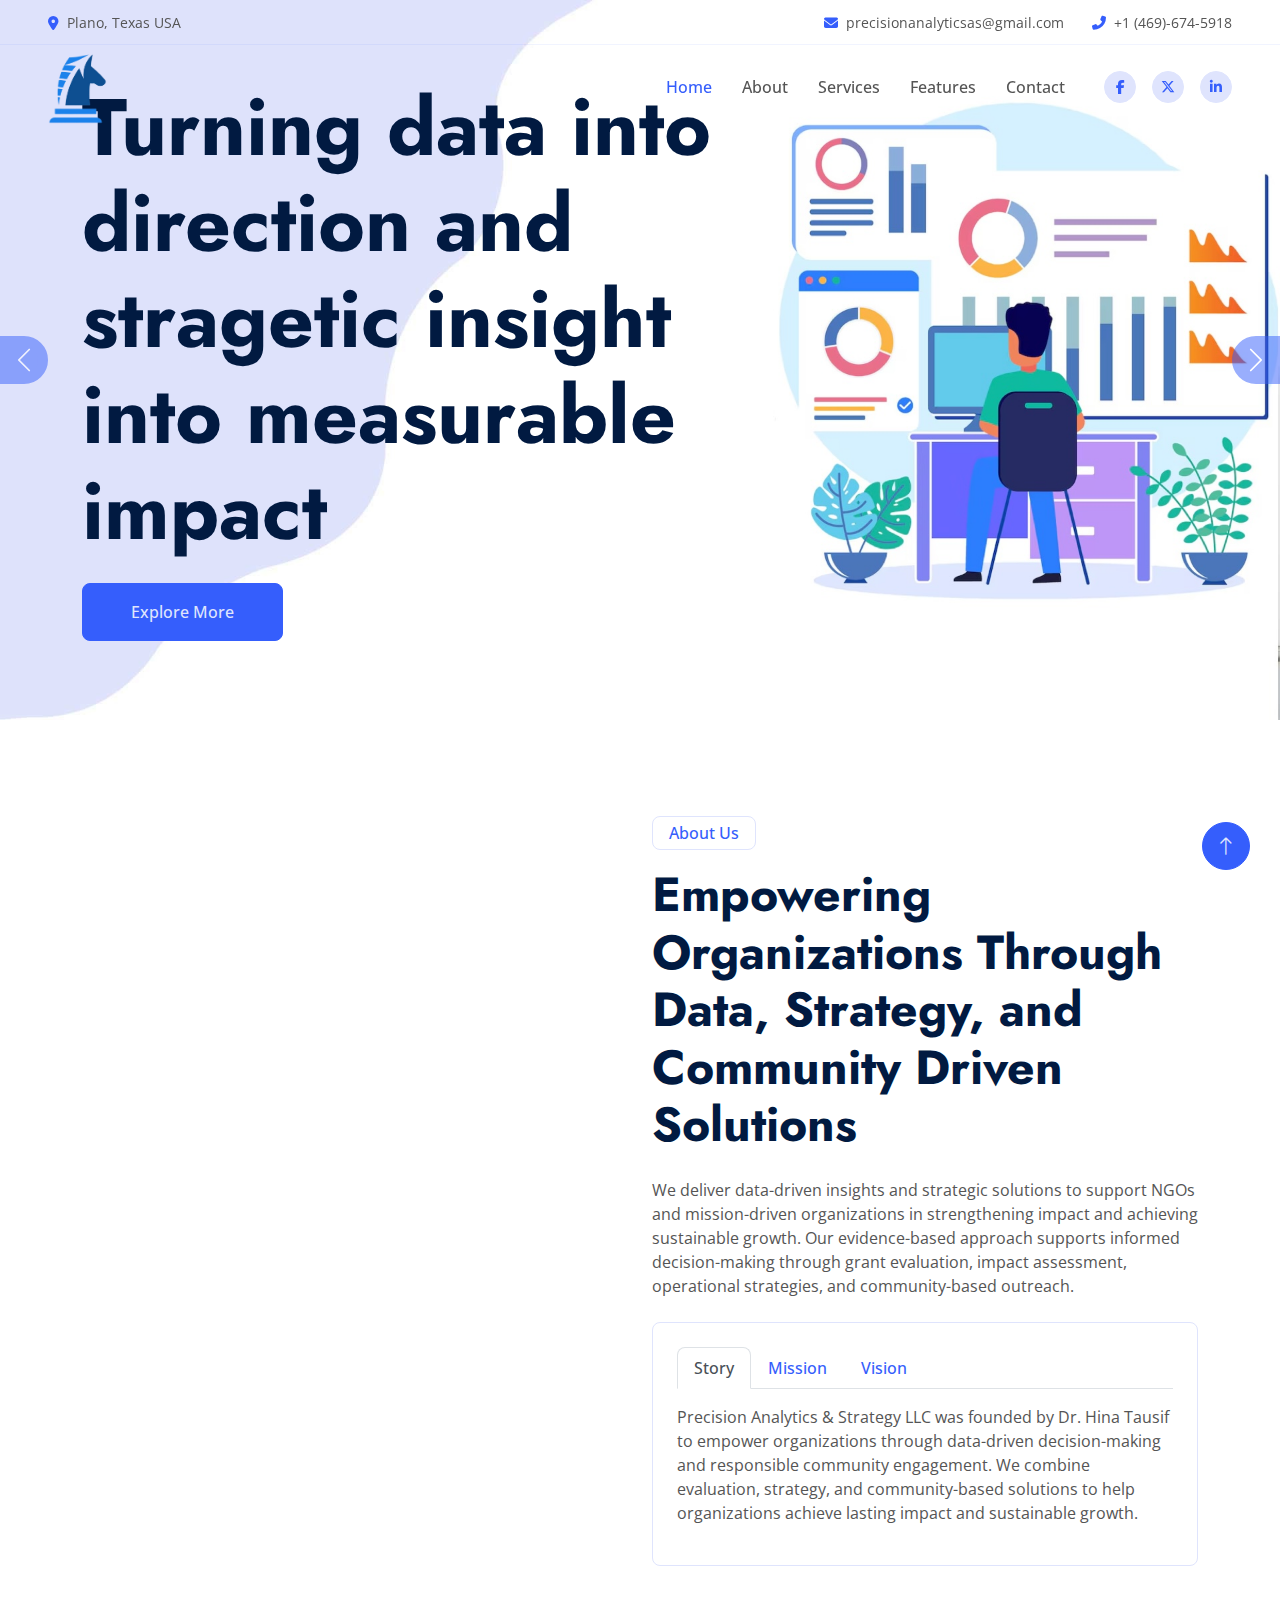
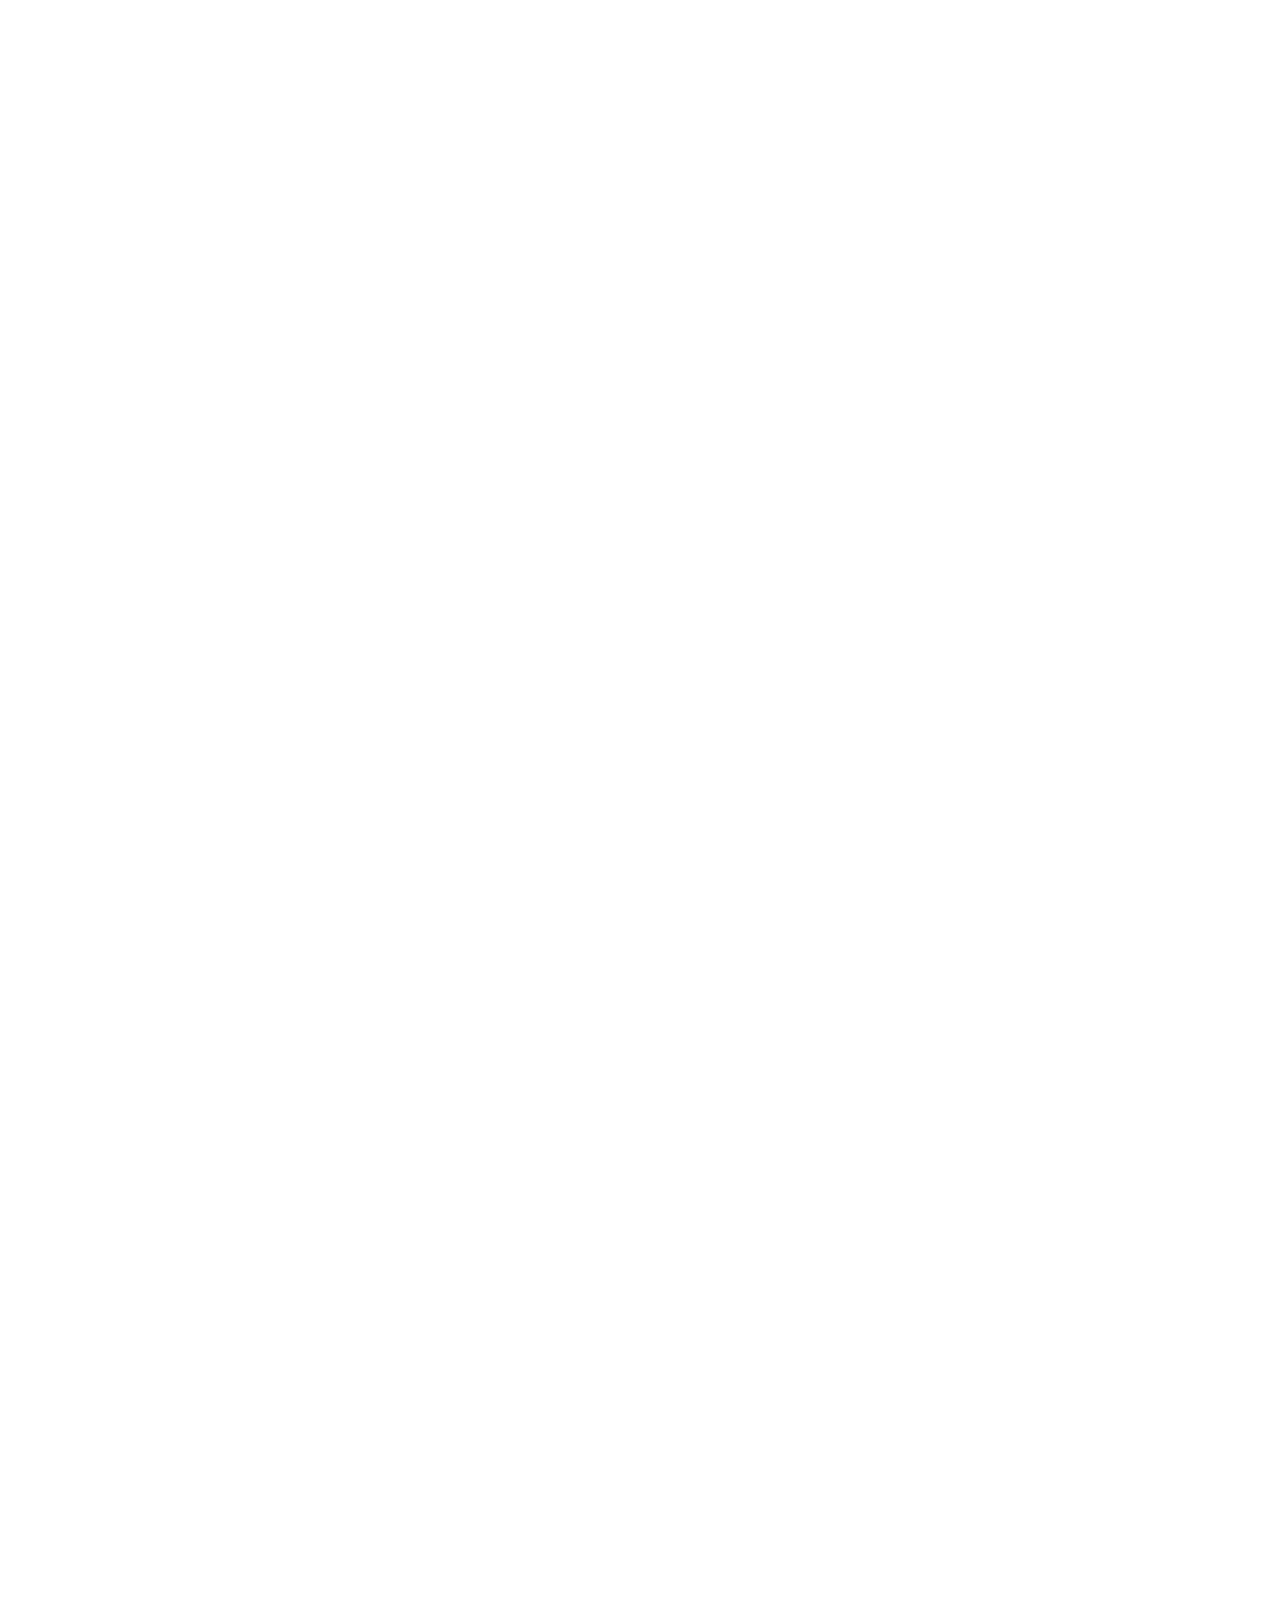
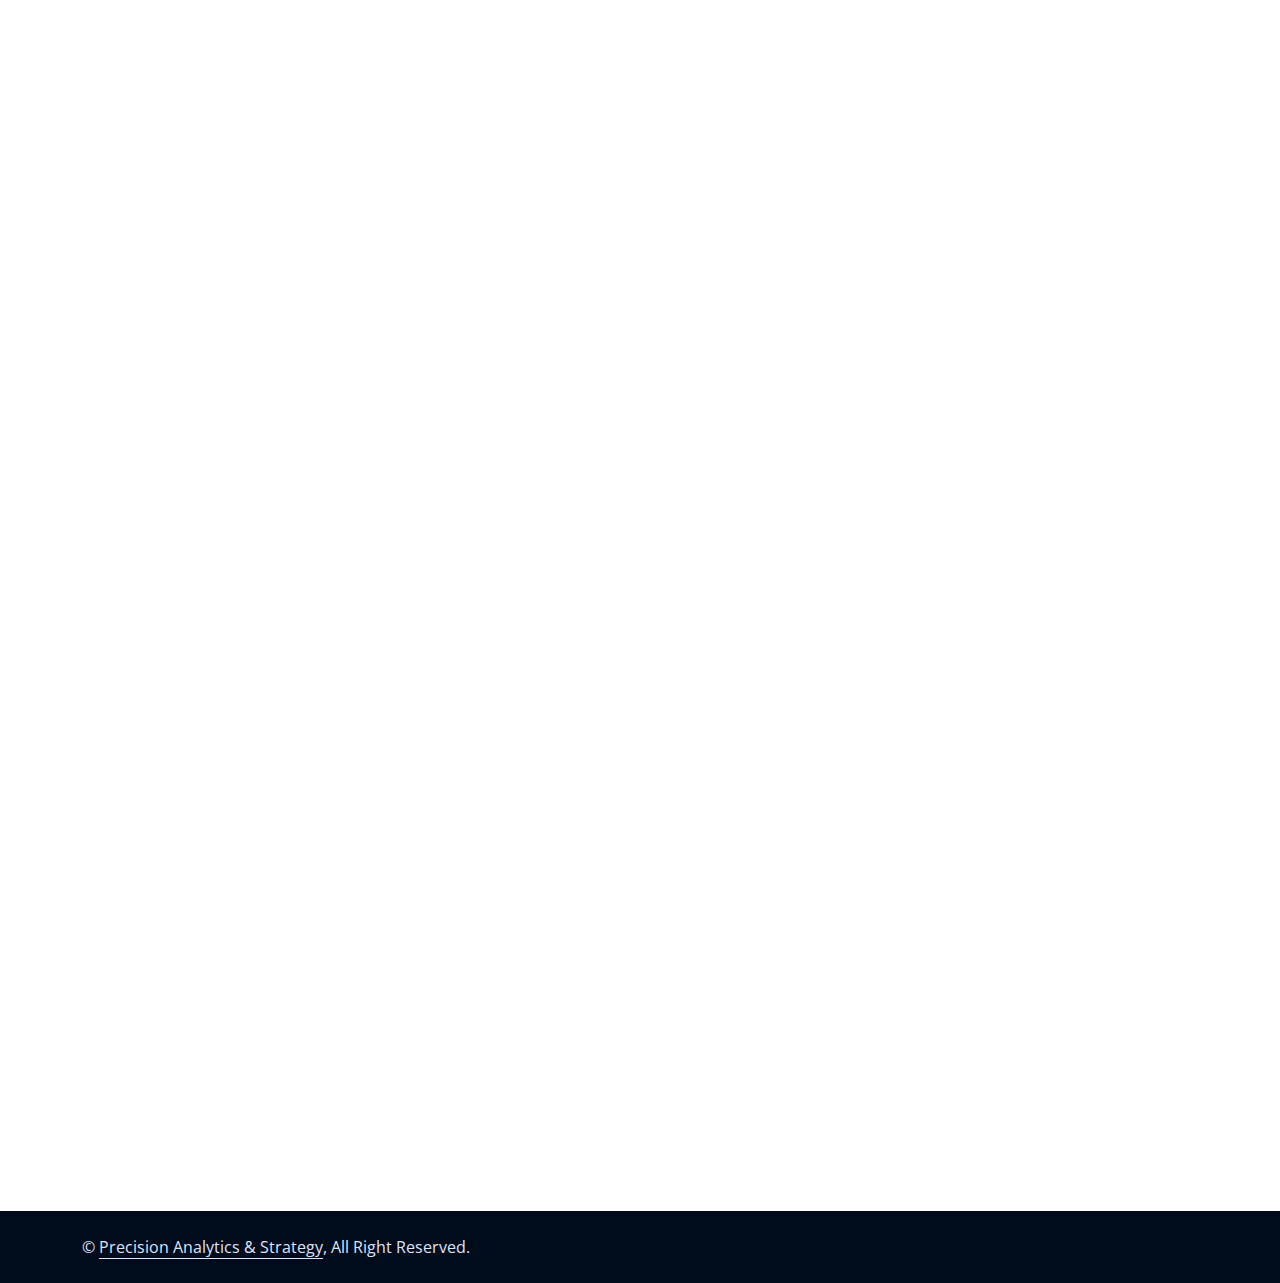
<file: index.html>
<!DOCTYPE html>
<html lang="en">

<head>
    <meta charset="utf-8">
    <title>Precision Analytics & Strategy</title>
    <meta content="width=device-width, initial-scale=1.0" name="viewport">
    <meta content="" name="keywords">
    <meta content="" name="description">

    <!-- Favicon -->
    <link href="img/favicon.ico" rel="icon">

    <!-- Google Web Fonts -->
    <link rel="preconnect" href="https://fonts.googleapis.com">
    <link rel="preconnect" href="https://fonts.gstatic.com" crossorigin>
    <link href="https://fonts.googleapis.com/css2?family=Jost:wght@500;600;700&family=Open+Sans:wght@400;500&display=swap" rel="stylesheet">  

    <!-- Icon Font Stylesheet -->
    <link href="https://cdnjs.cloudflare.com/ajax/libs/font-awesome/6.5.1/css/all.min.css" rel="stylesheet">
    <link href="https://cdn.jsdelivr.net/npm/bootstrap-icons@1.4.1/font/bootstrap-icons.css" rel="stylesheet">

    <!-- Libraries Stylesheet -->
    <link href="lib/animate/animate.min.css" rel="stylesheet">
    <link href="lib/owlcarousel/assets/owl.carousel.min.css" rel="stylesheet">

    <!-- Customized Bootstrap Stylesheet -->
    <link href="css/bootstrap.min.css" rel="stylesheet">

    <!-- Template Stylesheet -->
    <link href="css/style.css" rel="stylesheet">
    <meta name="google-site-verification" content="E1XMI4EtUj6E3ra6OqmqHpmRP9NB4Ba0LPVUGcSI-9E" />
</head>

<body>
    <!-- Spinner Start -->
    <div id="spinner" class="show bg-white position-fixed translate-middle w-100 vh-100 top-50 start-50 d-flex align-items-center justify-content-center">
        <div class="spinner-border text-primary" role="status" style="width: 3rem; height: 3rem;"></div>
    </div>
    <!-- Spinner End -->


    <!-- Navbar Start -->
    <div class="container-fluid fixed-top px-0 wow fadeIn" data-wow-delay="0.1s">
        <div class="top-bar row gx-0 align-items-center d-none d-lg-flex">
            <div class="col-lg-6 px-5 text-start">
                <small><i class="fa fa-map-marker-alt text-primary me-2"></i>Plano, Texas USA</small>
               <!-- <small class="ms-4"><i class="fa fa-clock text-primary me-2"></i>9.00 am - 9.00 pm</small> -->
            </div>
            <div class="col-lg-6 px-5 text-end">
                <small><i class="fa fa-envelope text-primary me-2"></i>precisionanalyticsas@gmail.com</small>
                <small class="ms-4"><i class="fa fa-phone-alt text-primary me-2"></i>+1 (469)-674-5918</small>
            </div>
        </div>

        <nav class="navbar navbar-expand-lg navbar-light py-lg-0 px-lg-5 wow fadeIn" data-wow-delay="0.1s">
            <a href="index.html" class="navbar-brand ms-4 ms-lg-0" style="width: 300px;">
                <!-- <h1 class="display-5 text-primary m-0">Finanza</h1> -->
                <img src="img/PaasSmallLogo.png" style="height: 30%; width: 20%;">
            </a>
            <button type="button" class="navbar-toggler me-4" data-bs-toggle="collapse" data-bs-target="#navbarCollapse">
                <span class="navbar-toggler-icon"></span>
            </button>
            <div class="collapse navbar-collapse" id="navbarCollapse">
                <div class="navbar-nav ms-auto p-4 p-lg-0">
                    <a href="index.html" class="nav-item nav-link active">Home</a>
                    <a href="about.html" class="nav-item nav-link">About</a>
                    <a href="service.html" class="nav-item nav-link">Services</a>
                    <a href="feature.html" class="nav-item nav-link">Features</a>
                    <!-- <div class="nav-item dropdown">
                        <a href="#" class="nav-link dropdown-toggle" data-bs-toggle="dropdown">Pages</a>
                        <div class="dropdown-menu border-light m-0">
                            <a href="project.html" class="dropdown-item">Projects</a>
                            <a href="feature.html" class="dropdown-item">Features</a>
                            <a href="team.html" class="dropdown-item">Team Member</a>
                            <a href="testimonial.html" class="dropdown-item">Testimonial</a>
                            <a href="404.html" class="dropdown-item">404 Page</a>
                        </div>
                    </div> -->
                    <a href="contact.html" class="nav-item nav-link">Contact</a>
                </div>
                <div class="d-none d-lg-flex ms-2">
                    <a class="btn btn-light btn-sm-square rounded-circle ms-3" href="https://www.facebook.com/profile.php?id=61584819943025" target="_blank" rel="noopener noreferrer">
                        <small class="fab fa-facebook-f text-primary"></small>
                    </a>
                    <a class="btn btn-light btn-sm-square rounded-circle ms-3" href="https://x.com/PAASLLC" target="_blank" rel="noopener noreferrer">
                        <small class="fab fa-x-twitter text-primary"></small>
                    </a>
                    <a class="btn btn-light btn-sm-square rounded-circle ms-3" href="https://www.linkedin.com/in/hina-tausif-bb51b22b6/" target="_blank" rel="noopener noreferrer">
                        <small class="fab fa-linkedin-in text-primary"></small>
                    </a>
                </div>
            </div>
        </nav>
    </div>
    <!-- Navbar End -->


    <!-- Carousel Start -->
    <div class="container-fluid p-0 mb-5 wow fadeIn" data-wow-delay="0.1s">
        <div id="header-carousel" class="carousel slide carousel-fade" data-bs-ride="carousel">
            <div class="carousel-inner">
                <div class="carousel-item active">
                    <img class="w-100" src="img/carousel-1.jpg" alt="Image">
                    <div class="carousel-caption">
                        <div class="container">
                            <div class="row justify-content-start">
                                <div class="col-lg-8">
                                   <!-- <p class="d-inline-block border border-white rounded text-primary fw-semi-bold py-1 px-3 animated slideInDown">Welcome to Finanza</p> -->
                                    <h1 class="display-1 mb-4 animated slideInDown">Turning data into direction and stragetic insight into measurable impact</h1>
                                    <a href="" class="btn btn-primary py-3 px-5 animated slideInDown">Explore More</a>
                                </div>
                            </div>
                        </div>
                    </div>
                </div>
                <div class="carousel-item">
                    <img class="w-100" src="img/carousel-2.jpg" alt="Image">
                    <div class="carousel-caption">
                        <div class="container">
                            <div class="row justify-content-start">
                                <div class="col-lg-7">
                                   <!-- <p class="d-inline-block border border-white rounded text-primary fw-semi-bold py-1 px-3 animated slideInDown">Welcome to Finanza</p> -->
                                    <h1 class="display-1 mb-4 animated slideInDown">Optimize operations for sustainable growth</h1>
                                    <a href="" class="btn btn-primary py-3 px-5 animated slideInDown">Explore More</a>
                                </div>
                            </div>
                        </div>
                    </div>
                </div>
                <div class="carousel-item">
                    <img class="w-100" src="img/carousel-3.jpg" alt="Image">
                    <div class="carousel-caption">
                        <div class="container">
                            <div class="row justify-content-start">
                                <div class="col-lg-7">
                                   <!-- <p class="d-inline-block border border-white rounded text-primary fw-semi-bold py-1 px-3 animated slideInDown">Welcome to Finanza</p> -->
                                    <h1 class="display-1 mb-4 animated slideInDown">Community Based Advertising & Partnerships Services</h1>
                                    <a href="" class="btn btn-primary py-3 px-5 animated slideInDown">Explore More</a>
                                </div>
                            </div>
                        </div>
                    </div>
                </div>
            </div>
            <button class="carousel-control-prev" type="button" data-bs-target="#header-carousel"
                data-bs-slide="prev">
                <span class="carousel-control-prev-icon" aria-hidden="true"></span>
                <span class="visually-hidden">Previous</span>
            </button>
            <button class="carousel-control-next" type="button" data-bs-target="#header-carousel"
                data-bs-slide="next">
                <span class="carousel-control-next-icon" aria-hidden="true"></span>
                <span class="visually-hidden">Next</span>
            </button>
        </div>
    </div>
    <!-- Carousel End -->


    <!-- About Start -->
    <div class="container-xxl py-5">
        <div class="container">
            <div class="row g-4 align-items-end mb-4">
                <div class="col-lg-6 wow fadeInUp" data-wow-delay="0.1s">
                    <img class="img-fluid rounded" src="img/about.jpg">
                </div>
                <div class="col-lg-6 wow fadeInUp" data-wow-delay="0.3s">
                    <p class="d-inline-block border rounded text-primary fw-semi-bold py-1 px-3">About Us</p>
                    <h1 class="display-5 mb-4">Empowering Organizations Through Data, Strategy, and Community Driven Solutions</h1>
                    <p class="mb-4">We deliver data-driven insights and strategic solutions to support NGOs and mission-driven organizations in strengthening impact and achieving sustainable growth. Our evidence-based approach supports informed decision-making through grant evaluation, impact assessment, operational strategies, and community-based outreach.</p>
                    <div class="border rounded p-4">
                        <nav>
                            <div class="nav nav-tabs mb-3" id="nav-tab" role="tablist">
                                <button class="nav-link fw-semi-bold active" id="nav-story-tab" data-bs-toggle="tab" data-bs-target="#nav-story" type="button" role="tab" aria-controls="nav-story" aria-selected="true">Story</button>
                                <button class="nav-link fw-semi-bold" id="nav-mission-tab" data-bs-toggle="tab" data-bs-target="#nav-mission" type="button" role="tab" aria-controls="nav-mission" aria-selected="false">Mission</button>
                                <button class="nav-link fw-semi-bold" id="nav-vision-tab" data-bs-toggle="tab" data-bs-target="#nav-vision" type="button" role="tab" aria-controls="nav-vision" aria-selected="false">Vision</button>
                            </div>
                        </nav>
                        <div class="tab-content" id="nav-tabContent">
                            <div class="tab-pane fade show active" id="nav-story" role="tabpanel" aria-labelledby="nav-story-tab">
                                <p>Precision Analytics & Strategy LLC was founded by Dr. Hina Tausif to empower organizations through data-driven decision-making and responsible community engagement. We combine evaluation, strategy, and community-based solutions to help organizations achieve lasting impact and sustainable growth.</p>
                                <!--
                                <p class="mb-0">Diam dolor diam ipsum et tempor sit. Aliqu diam amet diam et eos labore. Clita erat ipsum et lorem et sit</p>
                                -->
                            </div>
                            <div class="tab-pane fade" id="nav-mission" role="tabpanel" aria-labelledby="nav-mission-tab">
                                <p>Our mission is to support organizations with data-driven insights, strategic solutions, and responsible community engagement that enable informed decision-making, sustainable growth, and lasting impact.</p>
                                <!--
                                <p class="mb-0">Diam dolor diam ipsum et tempor sit. Aliqu diam amet diam et eos labore. Clita erat ipsum et lorem et sit</p>
                                -->
                            </div>
                            <div class="tab-pane fade" id="nav-vision" role="tabpanel" aria-labelledby="nav-vision-tab">
                                <p>To be a trusted leader in data-driven consulting, transforming organizations through innovative strategies, informed decision-making, sustainable growth, and community focused services, ultimately creating a lasting positive impact in social work, healthcare, and nonprofit sectors.</p>
                                <!--
                                <p class="mb-0">Diam dolor diam ipsum et tempor sit. Aliqu diam amet diam et eos labore. Clita erat ipsum et lorem et sit</p>
                                -->
                            </div>
                        </div>
                    </div>
                </div>
            </div>
            <!--
            <div class="border rounded p-4 wow fadeInUp" data-wow-delay="0.1s">
                <div class="row g-4">
                    <div class="col-lg-4 wow fadeIn" data-wow-delay="0.1s">
                        <div class="h-100">
                            <div class="d-flex">
                                <div class="flex-shrink-0 btn-lg-square rounded-circle bg-primary">
                                    <i class="fa fa-times text-white"></i>
                                </div>
                                <div class="ps-3">
                                    <h4>No Hidden Cost</h4>
                                    <span>Clita erat ipsum lorem sit sed stet duo justo</span>
                                </div>
                                <div class="border-end d-none d-lg-block"></div>
                            </div>
                            <div class="border-bottom mt-4 d-block d-lg-none"></div>
                        </div>
                    </div>
                    <div class="col-lg-4 wow fadeIn" data-wow-delay="0.3s">
                        <div class="h-100">
                            <div class="d-flex">
                                <div class="flex-shrink-0 btn-lg-square rounded-circle bg-primary">
                                    <i class="fa fa-users text-white"></i>
                                </div>
                                <div class="ps-3">
                                    <h4>Dedicated Team</h4>
                                    <span>Clita erat ipsum lorem sit sed stet duo justo</span>
                                </div>
                                <div class="border-end d-none d-lg-block"></div>
                            </div>
                            <div class="border-bottom mt-4 d-block d-lg-none"></div>
                        </div>
                    </div>
                    <div class="col-lg-4 wow fadeIn" data-wow-delay="0.5s">
                        <div class="h-100">
                            <div class="d-flex">
                                <div class="flex-shrink-0 btn-lg-square rounded-circle bg-primary">
                                    <i class="fa fa-phone text-white"></i>
                                </div>
                                <div class="ps-3">
                                    <h4>24/7 Available</h4>
                                    <span>Clita erat ipsum lorem sit sed stet duo justo</span>
                                </div>
                            </div>
                        </div>
                    </div>
                </div>
            </div>
        -->
        </div>
    </div>
    <!-- About End -->


    <!-- Facts Start -->
    <!--
    <div class="container-fluid facts my-5 py-5">
        <div class="container py-5">
            <div class="row g-5">
                <div class="col-sm-6 col-lg-3 text-center wow fadeIn" data-wow-delay="0.1s">
                    <i class="fa fa-users fa-3x text-white mb-3"></i>
                    <h1 class="display-4 text-white" data-toggle="counter-up">1234</h1>
                    <span class="fs-5 text-white">Happy Clients</span>
                    <hr class="bg-white w-25 mx-auto mb-0">
                </div>
                <div class="col-sm-6 col-lg-3 text-center wow fadeIn" data-wow-delay="0.3s">
                    <i class="fa fa-check fa-3x text-white mb-3"></i>
                    <h1 class="display-4 text-white" data-toggle="counter-up">1234</h1>
                    <span class="fs-5 text-white">Projects Completed</span>
                    <hr class="bg-white w-25 mx-auto mb-0">
                </div>
                <div class="col-sm-6 col-lg-3 text-center wow fadeIn" data-wow-delay="0.5s">
                    <i class="fa fa-users-cog fa-3x text-white mb-3"></i>
                    <h1 class="display-4 text-white" data-toggle="counter-up">1234</h1>
                    <span class="fs-5 text-white">Dedicated Staff</span>
                    <hr class="bg-white w-25 mx-auto mb-0">
                </div>
                <div class="col-sm-6 col-lg-3 text-center wow fadeIn" data-wow-delay="0.7s">
                    <i class="fa fa-award fa-3x text-white mb-3"></i>
                    <h1 class="display-4 text-white" data-toggle="counter-up">1234</h1>
                    <span class="fs-5 text-white">Awards Achieved</span>
                    <hr class="bg-white w-25 mx-auto mb-0">
                </div>
            </div>
        </div>
    </div>
    -->
    <!-- Facts End -->


    <!-- Features Start -->
    <div class="container-xxl feature py-5">
        <div class="container">
            <div class="row g-5 align-items-start">
                <div class="col-lg-4 wow fadeInUp" data-wow-delay="0.1s">
                    <h1 class="display-5 mb-4">Few Reasons Why People Choosing Us!</h1>
                    <p class="mb-4">Organizations choose Precision Analytics & Strategy LLC for our data-driven approach, industry expertise, and commitment to delivering tailored solutions. We empower clients with strategic insights that enhance efficiency, drive sustainable growth, and create lasting impact.
                    </p>
                    <a class="btn btn-primary py-3 px-5" href="docs/capabilities.pdf" target="_blank">Capabilities</a>
                </div>
                <div class="col-lg-8">
                    <div class="row g-4 align-items-center">
                        <div class="col-md-6">
                            <div class="row g-4">
                                <div class="col-12 wow fadeIn" data-wow-delay="0.3s">
                                    <div class="feature-box border rounded p-4">
                                        <i class="fa fa-check fa-3x text-primary mb-3"></i>
                                        <h4 class="mb-3">Data-Driven Insights</h4>
                                        <p class="mb-3">We provide evidence-based strategies for informed decision-making.</p>
                                        <!-- <a class="fw-semi-bold">Read More <i
                                                class="fa fa-arrow-right ms-1"></i></a> -->
                                    </div>
                                </div>
                                <div class="col-12 wow fadeIn" data-wow-delay="0.5s">
                                    <div class="feature-box border rounded p-4">
                                        <i class="fa fa-check fa-3x text-primary mb-3"></i>
                                        <h4 class="mb-3">Industry Expertise</h4>
                                        <p class="mb-3">Extensive experience in social work, healthcare, and nonprofit sectors.</p>
                                        <!-- <a class="fw-semi-bold">Read More <i
                                                class="fa fa-arrow-right ms-1"></i></a> -->
                                    </div>
                                </div>
								<div class="col-12 wow fadeIn" data-wow-delay="0.5s">
                                    <div class="feature-box border rounded p-4">
                                        <i class="fa fa-check fa-3x text-primary mb-3"></i>
                                        <h4 class="mb-3">Customized Solutions</h4>
                                        <p class="mb-3">Tailored strategies to meet unique organizational needs.</p>
                                        <!-- <a class="fw-semi-bold">Read More <i
                                                class="fa fa-arrow-right ms-1"></i></a> -->
                                    </div>
								</div>
								
                            </div>
                        </div>
                        <div class="col-md-6 wow fadeIn" data-wow-delay="0.7s">
                            <div class="row g-4">
                                <div class="col-12 wow fadeIn" data-wow-delay="0.3s">
                                    <div class="feature-box border rounded p-4">
                                        <i class="fa fa-check fa-3x text-primary mb-3"></i>
                                        <h4 class="mb-3">Proven Impact</h4>
                                        <p class="mb-3">Helping clients achieve sustainable growth and operational efficiency.</p>
                                        <!-- <a class="fw-semi-bold">Read More <i
                                                class="fa fa-arrow-right ms-1"></i></a> -->
                                    </div>
                                </div>
                                <div class="col-12 wow fadeIn" data-wow-delay="0.5s">
                                    <div class="feature-box border rounded p-4">
                                        <i class="fa fa-check fa-3x text-primary mb-3"></i>
                                        <h4 class="mb-3">Commitment to Excellence</h4>
                                        <p class="mb-3">Dedicated to delivering high-quality consulting services.</p>
                                        <!-- <a class="fw-semi-bold">Read More <i
                                                class="fa fa-arrow-right ms-1"></i></a> -->
                                    </div>
                                </div>
								<div class="col-12 wow fadeIn" data-wow-delay="0.5s">
                                    <div class="feature-box border rounded p-4">
                                        <i class="fa fa-check fa-3x text-primary mb-3"></i>
                                        <h4 class="mb-3">Collaborative Partnership</h4>
                                        <p class="mb-3">We work closely with clients to ensure seamless implementation and long-term success.</p>
                                       <!--  <a class="fw-semi-bold">Read More <i
                                                class="fa fa-arrow-right ms-1"></i></a> -->
                                    </div>
								</div>
								
                            </div>
                        </div>
						
                    </div>
                </div>
            </div>
        </div>
    </div>
    <!-- Features End -->


    <!-- Service Start -->
    <div class="container-xxl service py-5">
        <div class="container">
            <div class="text-center mx-auto wow fadeInUp" data-wow-delay="0.1s" style="max-width: 600px;">
                <p class="d-inline-block border rounded text-primary fw-semi-bold py-1 px-3">Our Services</p>
                <h1 class="display-5 mb-5">Services Offered</h1>
            </div>
            <div class="row g-4 wow fadeInUp" data-wow-delay="0.3s">
                <div class="col-lg-4">
                    <div class="nav nav-pills d-flex justify-content-between w-100 h-100 me-4">
                        <button class="nav-link w-100 d-flex align-items-center text-start border p-4 mb-4 active" data-bs-toggle="pill" data-bs-target="#tab-pane-1" type="button">
                            <h5 class="m-0"><i class="fa fa-bars text-primary me-3"></i>Program Evaluation</h5>
                        </button>
                        <button class="nav-link w-100 d-flex align-items-center text-start border p-4 mb-4" data-bs-toggle="pill" data-bs-target="#tab-pane-2" type="button">
                            <h5 class="m-0"><i class="fa fa-bars text-primary me-3"></i>Strategic Planning</h5>
                        </button>
                        <button class="nav-link w-100 d-flex align-items-center text-start border p-4 mb-4" data-bs-toggle="pill" data-bs-target="#tab-pane-3" type="button">
                            <h5 class="m-0"><i class="fa fa-bars text-primary me-3"></i>Operational Optimization</h5>
                        </button>
                        <button class="nav-link w-100 d-flex align-items-center text-start border p-4 mb-4" data-bs-toggle="pill" data-bs-target="#tab-pane-4" type="button">
                            <h5 class="m-0"><i class="fa fa-bars text-primary me-3"></i>Data Analysis & Reporting</h5>
                        </button>
                        <button class="nav-link w-100 d-flex align-items-center text-start border p-4 mb-0" data-bs-toggle="pill" data-bs-target="#tab-pane-5" type="button">
                            <h5 class="m-0"><i class="fa fa-bars text-primary me-3"></i>Community Outreach Services</h5>
                        </button>
                    </div>
                </div>
                <div class="col-lg-8">
                    <div class="tab-content w-100">
                        <div class="tab-pane fade show active" id="tab-pane-1">
                            <div class="row g-4">
                                <div class="col-md-6" style="min-height: 350px;">
                                    <div class="position-relative h-100">
                                        <img class="position-absolute rounded w-100 h-100" src="img/service-1.jpg"
                                            style="object-fit: cover;" alt="">
                                    </div>
                                </div>
                                <div class="col-md-6">
                                    <h3 class="mb-4">Experienced in Program Evaluation</h3>
                                    <p class="mb-4">At Precision Analytics & Strategy LLC, we help Assessing program effectiveness to improve outcomes and impact. </p>
                                    <p><i class="fa fa-check text-primary me-3"></i>Assessing the effectiveness of current programs.</p>
                                    <p><i class="fa fa-check text-primary me-3"></i>Identifying areas for improvement and growth.</p>
                                    <p><i class="fa fa-check text-primary me-3"></i>Providing actionable recommendations.</p>
                                    <p><i class="fa fa-check text-primary me-3"></i>Measuring program outcomes.</p>
                                    <a href="" class="btn btn-primary py-3 px-5 mt-3">Read More</a>
                                </div>
                            </div>
                        </div>
                        <div class="tab-pane fade" id="tab-pane-2">
                            <div class="row g-4">
                                <div class="col-md-6" style="min-height: 350px;">
                                    <div class="position-relative h-100">
                                        <img class="position-absolute rounded w-100 h-100" src="img/service-2.jpg"
                                            style="object-fit: cover;" alt="">
                                    </div>
                                </div>
                                <div class="col-md-6">
                                    <h3 class="mb-4">Excellence In Strategic Planning</h3>
                                    <p class="mb-4">Developing actionable plans to achieve long-term organizational goals.</p>
                                    <p><i class="fa fa-check text-primary me-3"></i>Develop long-term strategic goals.</p>
                                    <p><i class="fa fa-check text-primary me-3"></i>Aligning programs and services with vision and mission.</p>
                                    <p><i class="fa fa-check text-primary me-3"></i>Crafting actionable plans to ensure sustainable growth and success.</p>
                                    <p><i class="fa fa-check text-primary me-3"></i>Offering guidance on resource allocation.</p>
                                    <p><i class="fa fa-check text-primary me-3"></i>Prioritization of initiatives.</p>
                                    <a href="" class="btn btn-primary py-3 px-5 mt-3">Read More</a>
                                </div>
                            </div>
                        </div>
                        <div class="tab-pane fade" id="tab-pane-3">
                            <div class="row g-4">
                                <div class="col-md-6" style="min-height: 350px;">
                                    <div class="position-relative h-100">
                                        <img class="position-absolute rounded w-100 h-100" src="img/service-3.jpg"
                                            style="object-fit: cover;" alt="">
                                    </div>
                                </div>
                                <div class="col-md-6">
                                    <h3 class="mb-4">Operational Optimization</h3>
                                    <p class="mb-4">Streamlining processes to enhance efficiency and reduce costs. </p>
                                    <p><i class="fa fa-check text-primary me-3"></i>Streamlining workflows and processes </p>
                                    <p><i class="fa fa-check text-primary me-3"></i>CIdentifying cost-saving opportunities</p>
                                    <p><i class="fa fa-check text-primary me-3"></i>Utilizing technology to automate and simplify key processes.</p>
                                    <a href="" class="btn btn-primary py-3 px-5 mt-3">Read More</a>
                                </div>
                            </div>
                        </div>
                        <div class="tab-pane fade" id="tab-pane-4">
                            <div class="row g-4">
                                <div class="col-md-6" style="min-height: 350px;">
                                    <div class="position-relative h-100">
                                        <img class="position-absolute rounded w-100 h-100" src="img/service-4.jpg"
                                            style="object-fit: cover;" alt="">
                                    </div>
                                </div>
                                <div class="col-md-6">
                                    <h3 class="mb-4">Data Analysis & Reporting </h3>
                                    <p class="mb-4">Providing insightful data analysis to inform decision-making.</p>
                                    <p><i class="fa fa-check text-primary me-3"></i>SCollecting and analyzing data to uncover actionable insights.</p>
                                    <p><i class="fa fa-check text-primary me-3"></i>Creating comprehensive reports to support decision-making.</p>
                                    <p><i class="fa fa-check text-primary me-3"></i>Visualizing data trends to guide strategic planning.</p>
                                    <p><i class="fa fa-check text-primary me-3"></i>Ensuring accurate and timely reporting.</p>
                                    <a href="" class="btn btn-primary py-3 px-5 mt-3">Read More</a>
                                </div>
                            </div>
                        </div>
                        <div class="tab-pane fade" id="tab-pane-5">
                            <div class="row g-4">
                                <div class="col-md-6" style="min-height: 350px;">
                                    <div class="position-relative h-100">
                                        <img class="position-absolute rounded w-100 h-100" src="img/service-5.jpg"
                                            style="object-fit: cover;" alt="">
                                    </div>
                                </div>
                                <div class="col-md-6">
                                    <h3 class="mb-4">Community Outreach Services </h3>
                                    <p class="mb-4">We help organizations connect authentically with diverse communities through targeted outreach, strategic messaging, and trusted community platforms. Our approach builds awareness, strengthens engagement, and drives meaningful participation for programs, events, and services.</p>
                                    <p><i class="fa fa-check text-primary me-3"></i>High Impact Community Advertising.</p>
                                    <p><i class="fa fa-check text-primary me-3"></i>Premium Sponsored & Featured Placements.</p>
                                    <p><i class="fa fa-check text-primary me-3"></i>Event & Brand Awareness Promotions.</p>
                                    <p><i class="fa fa-check text-primary me-3"></i>Campaign Insights & Optimization.</p>
                                    <a href="" class="btn btn-primary py-3 px-5 mt-3">Read More</a>
                                </div>
                            </div>
                        </div>
                    </div>
                </div>
            </div>
        </div>
    </div>
    <!-- Service End -->


    <!-- Callback Start -->
    <!-- <div class="container-fluid callback my-5 pt-5">
        <div class="container pt-5">
            <div class="row justify-content-center">
                <div class="col-lg-7">
                    <div class="bg-white border rounded p-4 p-sm-5 wow fadeInUp" data-wow-delay="0.5s">
                        <div class="text-center mx-auto wow fadeInUp" data-wow-delay="0.1s" style="max-width: 600px;">
                            <p class="d-inline-block border rounded text-primary fw-semi-bold py-1 px-3">Get In Touch</p>
                            <h1 class="display-5 mb-5">Request A Call-Back</h1>
                        </div>
                        <div class="row g-3">
                            <div class="col-sm-6">
                                <div class="form-floating">
                                    <input type="text" class="form-control" id="name" placeholder="Your Name">
                                    <label for="name">Your Name</label>
                                </div>
                            </div>
                            <div class="col-sm-6">
                                <div class="form-floating">
                                    <input type="email" class="form-control" id="mail" placeholder="Your Email">
                                    <label for="mail">Your Email</label>
                                </div>
                            </div>
                            <div class="col-sm-6">
                                <div class="form-floating">
                                    <input type="text" class="form-control" id="mobile" placeholder="Your Mobile">
                                    <label for="mobile">Your Mobile</label>
                                </div>
                            </div>
                            <div class="col-sm-6">
                                <div class="form-floating">
                                    <input type="text" class="form-control" id="subject" placeholder="Subject">
                                    <label for="subject">Subject</label>
                                </div>
                            </div>
                            <div class="col-12">
                                <div class="form-floating">
                                    <textarea class="form-control" placeholder="Leave a message here" id="message" style="height: 100px"></textarea>
                                    <label for="message">Message</label>
                                </div>
                            </div>
                            <div class="col-12 text-center">
                                <button class="btn btn-primary w-100 py-3" type="submit">Submit Now</button>
                            </div>
                        </div>
                    </div>
                </div>
            </div>
        </div>
    </div> -->
    <!-- Callback End -->


    <!-- Projects Start -->
    <!--
    <div class="container-xxl py-5">
        <div class="container">
            <div class="text-center mx-auto wow fadeInUp" data-wow-delay="0.1s" style="max-width: 600px;">
                <p class="d-inline-block border rounded text-primary fw-semi-bold py-1 px-3">Our Projects</p>
                <h1 class="display-5 mb-5">We Have Completed Latest Projects</h1>
            </div>
            <div class="owl-carousel project-carousel wow fadeInUp" data-wow-delay="0.3s">
                <div class="project-item pe-5 pb-5">
                    <div class="project-img mb-3">
                        <img class="img-fluid rounded" src="img/service-1.jpg" alt="">
                        <a href=""><i class="fa fa-link fa-3x text-primary"></i></a>
                    </div>
                    <div class="project-title">
                        <h4 class="mb-0">Financial Planning</h4>
                    </div>
                </div>
                <div class="project-item pe-5 pb-5">
                    <div class="project-img mb-3">
                        <img class="img-fluid rounded" src="img/service-2.jpg" alt="">
                        <a href=""><i class="fa fa-link fa-3x text-primary"></i></a>
                    </div>
                    <div class="project-title">
                        <h4 class="mb-0">Cash Investment</h4>
                    </div>
                </div>
                <div class="project-item pe-5 pb-5">
                    <div class="project-img mb-3">
                        <img class="img-fluid rounded" src="img/service-3.jpg" alt="">
                        <a href=""><i class="fa fa-link fa-3x text-primary"></i></a>
                    </div>
                    <div class="project-title">
                        <h4 class="mb-0">Financial Consultancy</h4>
                    </div>
                </div>
                <div class="project-item pe-5 pb-5">
                    <div class="project-img mb-3">
                        <img class="img-fluid rounded" src="img/service-4.jpg" alt="">
                        <a href=""><i class="fa fa-link fa-3x text-primary"></i></a>
                    </div>
                    <div class="project-title">
                        <h4 class="mb-0">Business Loans</h4>
                    </div>
                </div>
            </div>
        </div>
    </div>

    -->
    <!-- Projects End -->


    <!-- Team Start -->
    <div class="container-xxl py-5">
        <div class="container">
            <div class="text-center mx-auto wow fadeInUp" data-wow-delay="0.1s" style="max-width: 600px;">
                <p class="d-inline-block border rounded text-primary fw-semi-bold py-1 px-3">Our Team</p>
                <h1 class="display-5 mb-5">About our Founder and Director</h1>
            </div>
            <div class="row g-4">
                <div class="col-lg-4 col-md-6 wow fadeInUp" data-wow-delay="0.1s">
                    <div class="team-item">
                        <img class="img-fluid rounded" src="img/hina1.jpg" alt="">
                        <div class="team-card">
                            <h4 class="mb-0">Dr. Hina Tausif </h4>
                            <div class="team-social d-flex">
                                <a class="btn btn-square rounded-circle mx-1" href=""><i class="fab fa-facebook-f"></i></a>
                                <a class="btn btn-square rounded-circle mx-1" href=""><i class="fab fa-twitter"></i></a>
                                <a class="btn btn-square rounded-circle mx-1" href=""><i class="fab fa-instagram"></i></a>
                            </div>
                        </div>
                    </div>
                </div>
                <div class="col-lg-18 col-md-8 wow fadeInUp" data-wow-delay="0.3s">
                    <div class="team-item">
                        <!-- <img class="img-fluid rounded" src="img/team-2.jpg" alt=""> -->
                        <div class="team-text">
                            <h4 class="mb-0">About Dr. Hina Tausif</h4>
                            <div class="mb-0">
                                Dr. Hina Tausif is a Licensed Social Worker, Victim Advocate, and expert in macro social work, holding a Ph.D. With extensive experience in program evaluation, impact assessment, and community development, she is dedicated to driving positive social change. Her work is recognized through numerous international publications, and she has played a pivotal role in academia by teaching at various universities, mentoring future social work professionals. As the founder of Precision Analytics & Strategy LLC, Dr. Tausif leads a consulting firm committed to delivering data-driven insights and strategic solutions to nonprofits, healthcare organizations, and social service agencies. Her expertise includes conducting comprehensive program evaluations, designing evidence-based strategies, and optimizing operations to enhance organizational impact. With a deep understanding of industry challenges, she empowers organizations to make informed decisions, improve service delivery, and achieve sustainable growth.
                            </div>
                        </div>
                    </div>
                </div>
                <!-- <div class="col-lg-4 col-md-6 wow fadeInUp" data-wow-delay="0.5s">
                    <div class="team-item">
                       <img class="img-fluid rounded" src="img/team-3.jpg" alt=""> 
                        <div class="team-text">
                            <h4 class="mb-0">Doris Jordan</h4>
                            <div class="team-social d-flex">
                                <a class="btn btn-square rounded-circle mx-1" href=""><i class="fab fa-facebook-f"></i></a>
                                <a class="btn btn-square rounded-circle mx-1" href=""><i class="fab fa-twitter"></i></a>
                                <a class="btn btn-square rounded-circle mx-1" href=""><i class="fab fa-instagram"></i></a>
                            </div>
                        </div>
                    </div>
                </div> -->
            </div>
        </div>
    </div>
    <!-- Team End -->


    <!-- Testimonial Start -->
     <!--
    <div class="container-xxl py-5">
        <div class="container">
            <div class="text-center mx-auto wow fadeInUp" data-wow-delay="0.1s" style="max-width: 600px;">
                <p class="d-inline-block border rounded text-primary fw-semi-bold py-1 px-3">Testimonial</p>
                <h1 class="display-5 mb-5">What Our Clients Say!</h1>
            </div>
            <div class="owl-carousel testimonial-carousel wow fadeInUp" data-wow-delay="0.3s">
                <div class="testimonial-item">
                    <div class="testimonial-text border rounded p-4 pt-5 mb-5">
                        <div class="btn-square bg-white border rounded-circle">
                            <i class="fa fa-quote-right fa-2x text-primary"></i>
                        </div>
                        Dolores sed duo clita tempor justo dolor et stet lorem kasd labore dolore lorem ipsum. At lorem lorem magna ut et, nonumy et labore et tempor diam tempor erat.
                    </div>
                    <img class="rounded-circle mb-3" src="img/testimonial-1.jpg" alt="">
                    <h4>Client Name</h4>
                    <span>Profession</span>
                </div>
                <div class="testimonial-item">
                    <div class="testimonial-text border rounded p-4 pt-5 mb-5">
                        <div class="btn-square bg-white border rounded-circle">
                            <i class="fa fa-quote-right fa-2x text-primary"></i>
                        </div>
                        Dolores sed duo clita tempor justo dolor et stet lorem kasd labore dolore lorem ipsum. At lorem lorem magna ut et, nonumy et labore et tempor diam tempor erat.
                    </div>
                    <img class="rounded-circle mb-3" src="img/testimonial-2.jpg" alt="">
                    <h4>Client Name</h4>
                    <span>Profession</span>
                </div>
                <div class="testimonial-item">
                    <div class="testimonial-text border rounded p-4 pt-5 mb-5">
                        <div class="btn-square bg-white border rounded-circle">
                            <i class="fa fa-quote-right fa-2x text-primary"></i>
                        </div>
                        Dolores sed duo clita tempor justo dolor et stet lorem kasd labore dolore lorem ipsum. At lorem lorem magna ut et, nonumy et labore et tempor diam tempor erat.
                    </div>
                    <img class="rounded-circle mb-3" src="img/testimonial-3.jpg" alt="">
                    <h4>Client Name</h4>
                    <span>Profession</span>
                </div>
                <div class="testimonial-item">
                    <div class="testimonial-text border rounded p-4 pt-5 mb-5">
                        <div class="btn-square bg-white border rounded-circle">
                            <i class="fa fa-quote-right fa-2x text-primary"></i>
                        </div>
                        Dolores sed duo clita tempor justo dolor et stet lorem kasd labore dolore lorem ipsum. At lorem lorem magna ut et, nonumy et labore et tempor diam tempor erat.
                    </div>
                    <img class="rounded-circle mb-3" src="img/testimonial-4.jpg" alt="">
                    <h4>Client Name</h4>
                    <span>Profession</span>
                </div>
            </div>
        </div>
    </div>
    -->
    <!-- Testimonial End -->


    <!-- Footer Start -->
    <div class="container-fluid bg-dark text-light footer mt-5 py-5 wow fadeIn" data-wow-delay="0.1s">
        <div class="container py-5">
            <div class="row g-5">
                <div class="col-lg-3 col-md-6">
                    <h4 class="text-white mb-4">Our Office</h4>
                    <p class="mb-2"><i class="fa fa-map-marker-alt me-3"></i>6505 Roundrock trail, Plano, Texas USA</p>
                    <p class="mb-2"><i class="fa fa-phone-alt me-3"></i>+1 469 674 5918</p>
                    <p class="mb-2"><i class="fa fa-envelope me-3"></i>precisionanalyticsas@gmail.com</p>
                    <div class="d-flex pt-2">
                        <a class="btn btn-square btn-outline-light rounded-circle me-2" href="https://x.com/PAASLLC" target="_blank" rel="noopener noreferrer"><i class="fab fa-x-twitter"></i></a>
                        <a class="btn btn-square btn-outline-light rounded-circle me-2" href="https://www.facebook.com/profile.php?id=61584819943025" target="_blank" rel="noopener noreferrer"><i class="fab fa-facebook-f"></i></a>
                        <a class="btn btn-square btn-outline-light rounded-circle me-2" href=""><i class="fab fa-youtube"></i></a>
                        <a class="btn btn-square btn-outline-light rounded-circle me-2" href="https://www.linkedin.com/in/hina-tausif-bb51b22b6/" target="_blank" rel="noopener noreferrer"><i class="fab fa-linkedin-in"></i></a>
                    </div>
                </div>
                <div class="col-lg-3 col-md-6">
                    <h4 class="text-white mb-4">Services</h4>
                    <a class="btn btn-link" href="">Program Evaluation</a>
                    <a class="btn btn-link" href="">Strategic Planning</a>
                    <a class="btn btn-link" href="">Operational Optimization</a>
                    <a class="btn btn-link" href="">Data Analysis & Reporting</a>
                    <a class="btn btn-link" href="">Capacity Building</a>
                    <a class="btn btn-link" href="">Market Research</a>
                </div>
                <div class="col-lg-3 col-md-6">
                    <h4 class="text-white mb-4">Quick Links</h4>
                    <a class="btn btn-link" href="about.html">About Us</a>
                    <a class="btn btn-link" href="contact.html">Contact Us</a>
                    <a class="btn btn-link" href="service.html">Our Services</a>
                    <a class="btn btn-link" href="feature.html">Our Features</a>
                    <!-- <a class="btn btn-link" href="">Terms & Condition</a>
                    <a class="btn btn-link" href="">Support</a> -->
                </div>
                <!--
                <div class="col-lg-3 col-md-6">
                    <h4 class="text-white mb-4">Newsletter</h4>
                    <p>Dolor amet sit justo amet elitr clita ipsum elitr est.</p>
                    <div class="position-relative w-100">
                        <input class="form-control bg-white border-0 w-100 py-3 ps-4 pe-5" type="text" placeholder="Your email">
                        <button type="button" class="btn btn-primary py-2 position-absolute top-0 end-0 mt-2 me-2">SignUp</button>
                    </div>
                </div>
                -->
            </div>
        </div>
    </div>
    <!-- Footer End -->


    <!-- Copyright Start -->
    <div class="container-fluid copyright py-4">
        <div class="container">
            <div class="row">
                <div class="col-md-6 text-center text-md-start mb-3 mb-md-0">
                    &copy; <a class="border-bottom" href="#">Precision Analytics & Strategy</a>, All Right Reserved.
                </div>
                <div class="col-md-6 text-center text-md-end">
                    <!--/*** This template is free as long as you keep the footer author’s credit link/attribution link/backlink. If you'd like to use the template without the footer author’s credit link/attribution link/backlink, you can purchase the Credit Removal License from "https://htmlcodex.com/credit-removal". Thank you for your support. ***/-->
                    <!-- Designed By <a class="border-bottom" href="https://htmlcodex.com">HTML Codex</a> -->
                </div>
            </div>
        </div>
    </div>
    <!-- Copyright End -->


    <!-- Back to Top -->
    <a href="#" class="btn btn-lg btn-primary btn-lg-square rounded-circle back-to-top"><i class="bi bi-arrow-up"></i></a>


    <!-- JavaScript Libraries -->
    <script src="https://code.jquery.com/jquery-3.4.1.min.js"></script>
    <script src="https://cdn.jsdelivr.net/npm/bootstrap@5.0.0/dist/js/bootstrap.bundle.min.js"></script>
    <script src="lib/wow/wow.min.js"></script>
    <script src="lib/easing/easing.min.js"></script>
    <script src="lib/waypoints/waypoints.min.js"></script>
    <script src="lib/owlcarousel/owl.carousel.min.js"></script>
    <script src="lib/counterup/counterup.min.js"></script>

    <!-- Template Javascript -->
    <script src="js/main.js"></script>
</body>

</html>
</file>
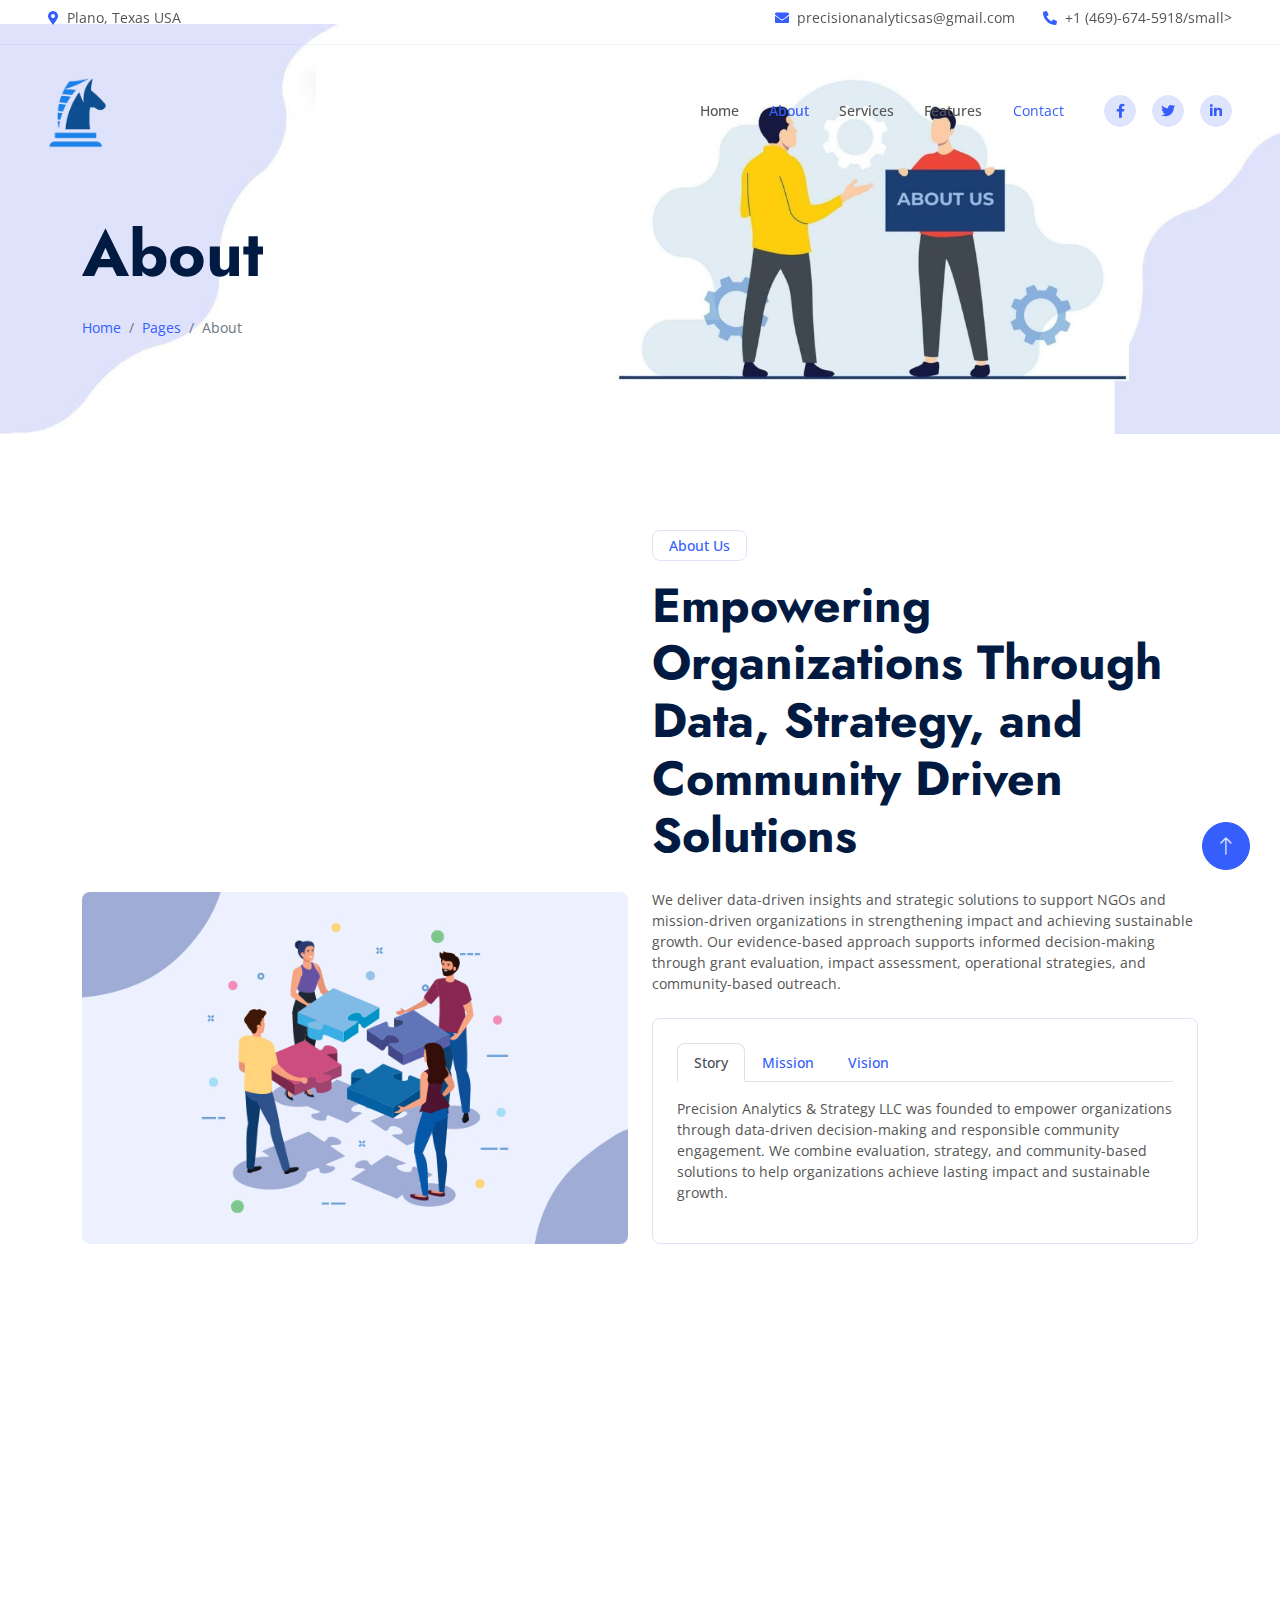
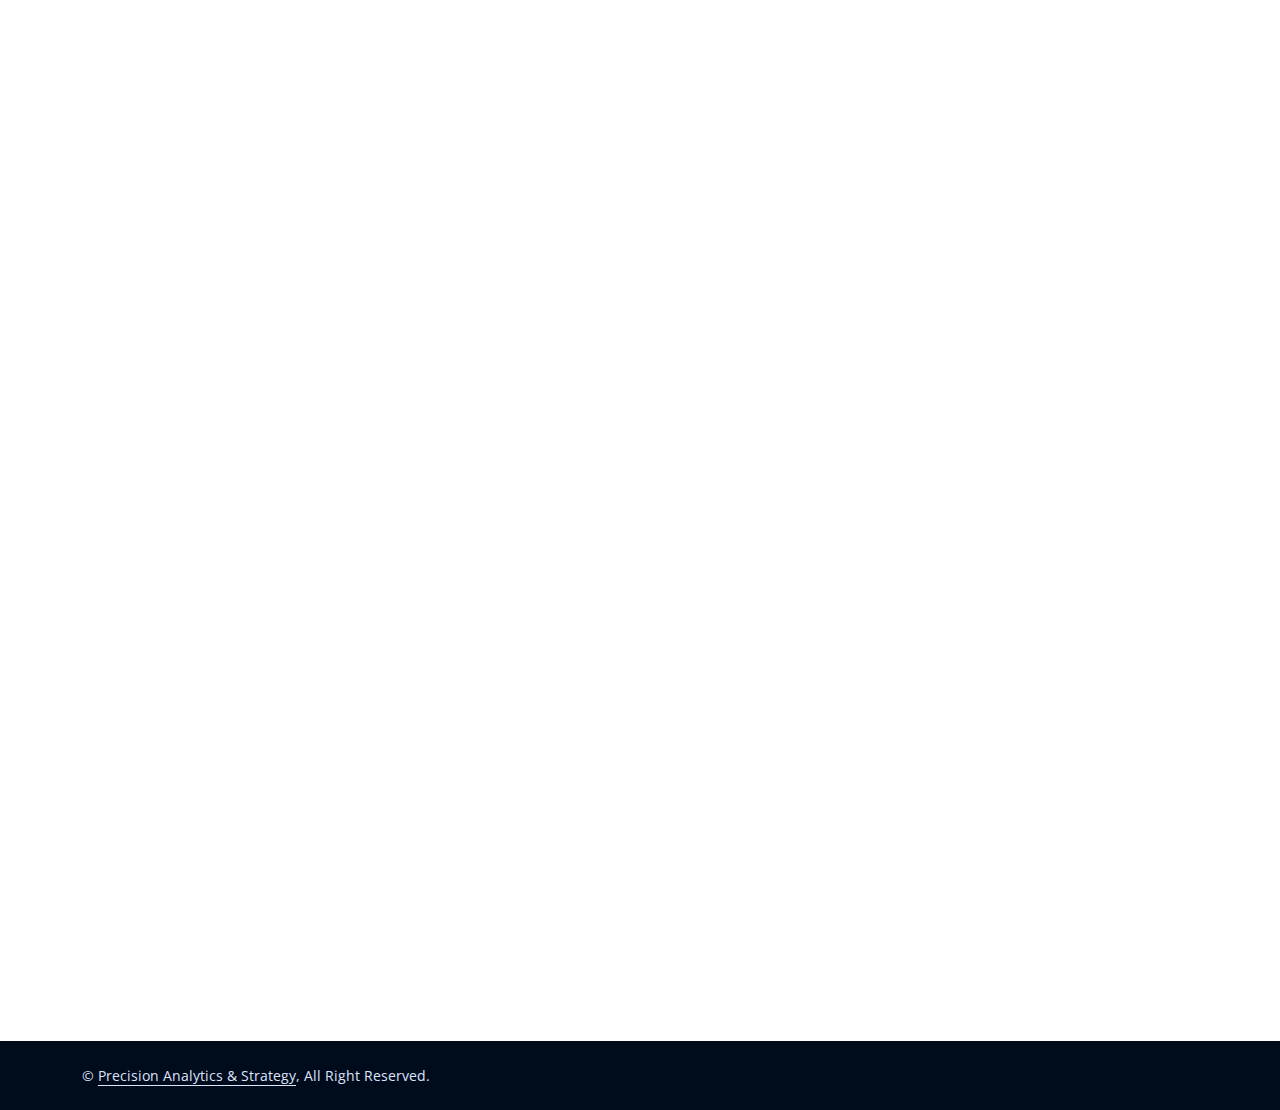
<file: about.html>
<!DOCTYPE html>
<html lang="en">

<head>
    <meta charset="utf-8">
    <title>Precision Analytics & Strategy</title>
    <meta content="width=device-width, initial-scale=1.0" name="viewport">
    <meta content="" name="keywords">
    <meta content="" name="description">

    <!-- Favicon -->
    <link href="img/favicon.ico" rel="icon">

    <!-- Google Web Fonts -->
    <link rel="preconnect" href="https://fonts.googleapis.com">
    <link rel="preconnect" href="https://fonts.gstatic.com" crossorigin>
    <link href="https://fonts.googleapis.com/css2?family=Jost:wght@500;600;700&family=Open+Sans:wght@400;500&display=swap" rel="stylesheet">  

    <!-- Icon Font Stylesheet -->
    <link href="https://cdnjs.cloudflare.com/ajax/libs/font-awesome/5.10.0/css/all.min.css" rel="stylesheet">
    <link href="https://cdn.jsdelivr.net/npm/bootstrap-icons@1.4.1/font/bootstrap-icons.css" rel="stylesheet">

    <!-- Libraries Stylesheet -->
    <link href="lib/animate/animate.min.css" rel="stylesheet">
    <link href="lib/owlcarousel/assets/owl.carousel.min.css" rel="stylesheet">

    <!-- Customized Bootstrap Stylesheet -->
    <link href="css/bootstrap.min.css" rel="stylesheet">

    <!-- Template Stylesheet -->
    <link href="css/style.css" rel="stylesheet">
</head>

<body>
    <!-- Spinner Start -->
    <div id="spinner" class="show bg-white position-fixed translate-middle w-100 vh-100 top-50 start-50 d-flex align-items-center justify-content-center">
        <div class="spinner-border text-primary" role="status" style="width: 3rem; height: 3rem;"></div>
    </div>
    <!-- Spinner End -->


    <!-- Navbar Start -->
    <div class="container-fluid fixed-top px-0 wow fadeIn" data-wow-delay="0.1s">
        <div class="top-bar row gx-0 align-items-center d-none d-lg-flex">
            <div class="col-lg-6 px-5 text-start">
                <small><i class="fa fa-map-marker-alt text-primary me-2"></i>Plano, Texas USA</small>
                <!-- <small class="ms-4"><i class="fa fa-clock text-primary me-2"></i>9.00 am - 9.00 pm</small> -->
            </div>
            <div class="col-lg-6 px-5 text-end">
                <small><i class="fa fa-envelope text-primary me-2"></i>precisionanalyticsas@gmail.com</small>
                <small class="ms-4"><i class="fa fa-phone-alt text-primary me-2"></i>+1 (469)-674-5918/small>
            </div>
        </div>

        <nav class="navbar navbar-expand-lg navbar-light py-lg-0 px-lg-5 wow fadeIn" data-wow-delay="0.1s">
            <a href="index.html" class="navbar-brand ms-4 ms-lg-0" style="width: 300px;">
                <!-- <h1 class="display-5 text-primary m-0">Finanza</h1> -->
                <img src="img/PaasSmallLogo.png" style="height: 20%; width: 20%;">

            </a>
            <button type="button" class="navbar-toggler me-4" data-bs-toggle="collapse" data-bs-target="#navbarCollapse">
                <span class="navbar-toggler-icon"></span>
            </button>
            <div class="collapse navbar-collapse" id="navbarCollapse">
                <div class="navbar-nav ms-auto p-4 p-lg-0">
                    <a href="index.html" class="nav-item nav-link">Home</a>
                    <a href="about.html" class="nav-item nav-link active">About</a>
                    <a href="service.html" class="nav-item nav-link">Services</a>
                    <a href="feature.html" class="nav-item nav-link">Features</a>
                    <!-- <div class="nav-item dropdown">
                        <a href="#" class="nav-link dropdown-toggle" data-bs-toggle="dropdown">Pages</a>
                        <div class="dropdown-menu border-light m-0">
                            <a href="project.html" class="dropdown-item">Projects</a>
                            <a href="feature.html" class="dropdown-item">Features</a>
                            <a href="team.html" class="dropdown-item">Team Member</a>
                            <a href="testimonial.html" class="dropdown-item">Testimonial</a>
                            <a href="404.html" class="dropdown-item">404 Page</a>
                        </div>
                    </div> -->
                    </div>
                    <a href="contact.html" class="nav-item nav-link">Contact</a>
                </div>
                <div class="d-none d-lg-flex ms-2">
                    <a class="btn btn-light btn-sm-square rounded-circle ms-3" href="">
                        <small class="fab fa-facebook-f text-primary"></small>
                    </a>
                    <a class="btn btn-light btn-sm-square rounded-circle ms-3" href="">
                        <small class="fab fa-twitter text-primary"></small>
                    </a>
                    <a class="btn btn-light btn-sm-square rounded-circle ms-3" href="">
                        <small class="fab fa-linkedin-in text-primary"></small>
                    </a>
                </div>
            </div>
        </nav>
    </div>
    <!-- Navbar End -->


    <!-- Page Header Start -->
    <div class="container-fluid about-page-header mb-5 wow fadeIn" data-wow-delay="0.1s">
        <div class="container">
            <h1 class="display-3 mb-4 animated slideInDown">About</h1>
            <nav aria-label="breadcrumb animated slideInDown">
                <ol class="breadcrumb mb-0">
                    <li class="breadcrumb-item"><a href="#">Home</a></li>
                    <li class="breadcrumb-item"><a href="#">Pages</a></li>
                    <li class="breadcrumb-item active" aria-current="page">About</li>
                </ol>
            </nav>
        </div>
    </div>
    <!-- Page Header End -->


    <!-- About Start -->
    <div class="container-xxl py-5">
        <div class="container">
            <div class="row g-4 align-items-end mb-4">
                <div class="col-lg-6 wow fadeInUp" data-wow-delay="0.1s">
                    <img class="img-fluid rounded" src="img/help-our-ngos.jpg">
                </div>
                <div class="col-lg-6 wow fadeInUp" data-wow-delay="0.3s">
                    <p class="d-inline-block border rounded text-primary fw-semi-bold py-1 px-3">About Us</p>
                    <h1 class="display-5 mb-4">Empowering Organizations Through Data, Strategy, and Community Driven Solutions</h1>
                    <p class="mb-4">We deliver data-driven insights and strategic solutions to support NGOs and mission-driven organizations in strengthening impact and achieving sustainable growth. Our evidence-based approach supports informed decision-making through grant evaluation, impact assessment, operational strategies, and community-based outreach.</p>
                    <div class="border rounded p-4">
                        <nav>
                            <div class="nav nav-tabs mb-3" id="nav-tab" role="tablist">
                                <button class="nav-link fw-semi-bold active" id="nav-story-tab" data-bs-toggle="tab" data-bs-target="#nav-story" type="button" role="tab" aria-controls="nav-story" aria-selected="true">Story</button>
                                <button class="nav-link fw-semi-bold" id="nav-mission-tab" data-bs-toggle="tab" data-bs-target="#nav-mission" type="button" role="tab" aria-controls="nav-mission" aria-selected="false">Mission</button>
                                <button class="nav-link fw-semi-bold" id="nav-vision-tab" data-bs-toggle="tab" data-bs-target="#nav-vision" type="button" role="tab" aria-controls="nav-vision" aria-selected="false">Vision</button>
                            </div>
                        </nav>
                        <div class="tab-content" id="nav-tabContent">
                            <div class="tab-pane fade show active" id="nav-story" role="tabpanel" aria-labelledby="nav-story-tab">
                                <p>Precision Analytics & Strategy LLC was founded to empower organizations through data-driven decision-making and responsible community engagement. We combine evaluation, strategy, and community-based solutions to help organizations achieve lasting impact and sustainable growth.</p>
                                <!-- <p class="mb-0">Diam dolor diam ipsum et tempor sit. Aliqu diam amet diam et eos labore. Clita erat ipsum et lorem et sit</p> -->
                            </div>
                            <div class="tab-pane fade" id="nav-mission" role="tabpanel" aria-labelledby="nav-mission-tab">
                                <p>Our mission is to support organizations with data-driven insights, strategic solutions, and responsible community engagement that enable informed decision-making, sustainable growth, and lasting impact.</p>
                                <!--
                                <p class="mb-0">Diam dolor diam ipsum et tempor sit. Aliqu diam amet diam et eos labore. Clita erat ipsum et lorem et sit</p>
                                -->
                            </div>
                            <div class="tab-pane fade" id="nav-vision" role="tabpanel" aria-labelledby="nav-vision-tab">
                                <p>To be a trusted leader in data-driven consulting, transforming organizations through innovative strategies, informed decision-making, sustainable growth, and community focused services, ultimately creating a lasting positive impact in social work, healthcare, and nonprofit sectors.</p>
                                <!--
                                <p class="mb-0">Diam dolor diam ipsum et tempor sit. Aliqu diam amet diam et eos labore. Clita erat ipsum et lorem et sit</p>
                                -->
                            </div>
                        </div>
                    </div>
                </div>
            </div>
            <!---->
            <div class="border rounded p-4 wow fadeInUp" data-wow-delay="0.1s">
                <div class="row g-4">
                    <div class="col-lg-4 wow fadeIn" data-wow-delay="0.1s">
                        <div class="h-100">
                            <div class="d-flex">
                                <div class="flex-shrink-0 btn-lg-square rounded-circle bg-primary">
                                    <i class="fa fa-times text-white"></i>
                                </div>
                                <div class="ps-3">
                                    <h4>No Hidden Cost</h4>
                                    <!-- <span>Clita erat ipsum lorem sit sed stet duo justo</span> -->
                                </div>
                                <div class="border-end d-none d-lg-block"></div>
                            </div>
                            <div class="border-bottom mt-4 d-block d-lg-none"></div>
                        </div>
                    </div>
                    <div class="col-lg-4 wow fadeIn" data-wow-delay="0.3s">
                        <div class="h-100">
                            <div class="d-flex">
                                <div class="flex-shrink-0 btn-lg-square rounded-circle bg-primary">
                                    <i class="fa fa-users text-white"></i>
                                </div>
                                <div class="ps-3">
                                    <h4>About our Founder & Director</h4>
                                    <!-- <span>Clita erat ipsum lorem sit sed stet duo justo</span> -->
                                </div>
                                <div class="border-end d-none d-lg-block"></div>
                            </div>
                            <div class="border-bottom mt-4 d-block d-lg-none"></div>
                        </div>
                    </div>
                    <!-- <div class="col-lg-4 wow fadeIn" data-wow-delay="0.5s">
                        <div class="h-100">
                            <div class="d-flex">
                                <div class="flex-shrink-0 btn-lg-square rounded-circle bg-primary">
                                    <i class="fa fa-phone text-white"></i>
                                </div>
                                <div class="ps-3">
                                    <h4>24/7 Available</h4>
                                    <span>Clita erat ipsum lorem sit sed stet duo justo</span>
                                </div>
                            </div>
                        </div>
                    </div> -->
                </div>
            </div>
        </div>
    </div>
    <!-- About End -->


    <!-- Facts Start -->
    <!-- <div class="container-fluid facts my-5 py-5">
        <div class="container py-5">
            <div class="row g-5">
                <div class="col-sm-6 col-lg-3 text-center wow fadeIn" data-wow-delay="0.1s">
                    <i class="fa fa-users fa-3x text-white mb-3"></i>
                    <h1 class="display-4 text-white" data-toggle="counter-up">1234</h1>
                    <span class="fs-5 text-white">Happy Clients</span>
                    <hr class="bg-white w-25 mx-auto mb-0">
                </div>
                <div class="col-sm-6 col-lg-3 text-center wow fadeIn" data-wow-delay="0.3s">
                    <i class="fa fa-check fa-3x text-white mb-3"></i>
                    <h1 class="display-4 text-white" data-toggle="counter-up">1234</h1>
                    <span class="fs-5 text-white">Projects Completed</span>
                    <hr class="bg-white w-25 mx-auto mb-0">
                </div>
                <div class="col-sm-6 col-lg-3 text-center wow fadeIn" data-wow-delay="0.5s">
                    <i class="fa fa-users-cog fa-3x text-white mb-3"></i>
                    <h1 class="display-4 text-white" data-toggle="counter-up">1234</h1>
                    <span class="fs-5 text-white">Dedicated Staff</span>
                    <hr class="bg-white w-25 mx-auto mb-0">
                </div>
                <div class="col-sm-6 col-lg-3 text-center wow fadeIn" data-wow-delay="0.7s">
                    <i class="fa fa-award fa-3x text-white mb-3"></i>
                    <h1 class="display-4 text-white" data-toggle="counter-up">1234</h1>
                    <span class="fs-5 text-white">Awards Achieved</span>
                    <hr class="bg-white w-25 mx-auto mb-0">
                </div>
            </div>
        </div>
    </div> -->
    <!-- Facts End -->


    <!-- Team Start -->
    <div class="container-xxl py-5">
        <div class="container">
            <div class="text-center mx-auto wow fadeInUp" data-wow-delay="0.1s" style="max-width: 600px;">
                <p class="d-inline-block border rounded text-primary fw-semi-bold py-1 px-3">Our Team</p>
                <h1 class="display-5 mb-5">About our Founder and Director</h1>
            </div>
            <div class="row g-4">
                <div class="col-lg-4 col-md-6 wow fadeInUp" data-wow-delay="0.1s">
                    <div class="team-item">
                        <img class="img-fluid rounded" src="img/hina1.jpg" alt="">
                        <div class="team-card">
                            <h4 class="mb-0">Dr. Hina Tausif </h4>
                            <div class="team-social d-flex">
                                <a class="btn btn-square rounded-circle mx-1" href=""><i class="fab fa-facebook-f"></i></a>
                                <a class="btn btn-square rounded-circle mx-1" href=""><i class="fab fa-twitter"></i></a>
                                <a class="btn btn-square rounded-circle mx-1" href=""><i class="fab fa-instagram"></i></a>
                            </div>
                        </div>
                    </div>
                </div>
                <div class="col-lg-18 col-md-8 wow fadeInUp" data-wow-delay="0.3s">
                    <div class="team-item">
                        <!-- <img class="img-fluid rounded" src="img/team-2.jpg" alt=""> -->
                        <div class="team-text">
                            <h4 class="mb-0">About Dr. Hina Tausif</h4>
                            <div class="mb-0">
                                Dr. Hina Tausif is a Licensed Social Worker, Victim Advocate, and expert in macro social work, holding a Ph.D. With extensive experience in program evaluation, impact assessment, and community development, she is dedicated to driving positive social change. Her work is recognized through numerous international publications, and she has played a pivotal role in academia by teaching at various universities, mentoring future social work professionals. As the founder of Precision Analytics & Strategy LLC, Dr. Tausif leads a consulting firm committed to delivering data-driven insights and strategic solutions to nonprofits, healthcare organizations, and social service agencies. Her expertise includes conducting comprehensive program evaluations, designing evidence-based strategies, and optimizing operations to enhance organizational impact. With a deep understanding of industry challenges, she empowers organizations to make informed decisions, improve service delivery, and achieve sustainable growth.
                            </div>
                        </div>
                    </div>
                </div>
                <!-- <div class="col-lg-4 col-md-6 wow fadeInUp" data-wow-delay="0.5s">
                    <div class="team-item">
                       <img class="img-fluid rounded" src="img/team-3.jpg" alt=""> 
                        <div class="team-text">
                            <h4 class="mb-0">Doris Jordan</h4>
                            <div class="team-social d-flex">
                                <a class="btn btn-square rounded-circle mx-1" href=""><i class="fab fa-facebook-f"></i></a>
                                <a class="btn btn-square rounded-circle mx-1" href=""><i class="fab fa-twitter"></i></a>
                                <a class="btn btn-square rounded-circle mx-1" href=""><i class="fab fa-instagram"></i></a>
                            </div>
                        </div>
                    </div>
                </div> -->
            </div>
        </div>
    </div>
    <!-- Team End -->
        

    <!-- Footer Start -->
    <div class="container-fluid bg-dark text-light footer mt-5 py-5 wow fadeIn" data-wow-delay="0.1s">
        <div class="container py-5">
            <div class="row g-5">
                <div class="col-lg-3 col-md-6">
                    <h4 class="text-white mb-4">Our Office</h4>
                    <p class="mb-2"><i class="fa fa-map-marker-alt me-3"></i>6505 Roundrock trail, Plano, Texas USA</p>
                    <p class="mb-2"><i class="fa fa-phone-alt me-3"></i>+1 469 674 5918</p>
                    <p class="mb-2"><i class="fa fa-envelope me-3"></i>precisionanalyticsas@gmail.com</p>
                    <div class="d-flex pt-2">
                        <a class="btn btn-square btn-outline-light rounded-circle me-2" href=""><i class="fab fa-twitter"></i></a>
                        <a class="btn btn-square btn-outline-light rounded-circle me-2" href=""><i class="fab fa-facebook-f"></i></a>
                        <a class="btn btn-square btn-outline-light rounded-circle me-2" href=""><i class="fab fa-youtube"></i></a>
                        <a class="btn btn-square btn-outline-light rounded-circle me-2" href=""><i class="fab fa-linkedin-in"></i></a>
                    </div>
                </div>
                <div class="col-lg-3 col-md-6">
                    <h4 class="text-white mb-4">Services</h4>
                    <a class="btn btn-link" href="">Program Evaluation</a>
                    <a class="btn btn-link" href="">Strategic Planning</a>
                    <a class="btn btn-link" href="">Operational Optimization</a>
                    <a class="btn btn-link" href="">Data Analysis & Reporting</a>
                    <a class="btn btn-link" href="">Capacity Building</a>
                    <a class="btn btn-link" href="">Market Research</a>
                </div>
                <div class="col-lg-3 col-md-6">
                    <h4 class="text-white mb-4">Quick Links</h4>
                    <a class="btn btn-link" href="about.html">About Us</a>
                    <a class="btn btn-link" href="contact.html">Contact Us</a>
                    <a class="btn btn-link" href="service.html">Our Services</a>
                    <a class="btn btn-link" href="feature.html">Our Features</a>
                    <!-- <a class="btn btn-link" href="">Terms & Condition</a>
                    <a class="btn btn-link" href="">Support</a> -->
                </div>
                <!--
                <div class="col-lg-3 col-md-6">
                    <h4 class="text-white mb-4">Newsletter</h4>
                    <p>Dolor amet sit justo amet elitr clita ipsum elitr est.</p>
                    <div class="position-relative w-100">
                        <input class="form-control bg-white border-0 w-100 py-3 ps-4 pe-5" type="text" placeholder="Your email">
                        <button type="button" class="btn btn-primary py-2 position-absolute top-0 end-0 mt-2 me-2">SignUp</button>
                    </div>
                </div>
                -->
            </div>
        </div>
    </div>
    <!-- Footer End -->


    <!-- Copyright Start -->
    <div class="container-fluid copyright py-4">
        <div class="container">
            <div class="row">
                <div class="col-md-6 text-center text-md-start mb-3 mb-md-0">
                    &copy; <a class="border-bottom" href="#">Precision Analytics & Strategy</a>, All Right Reserved.
                </div>
                <div class="col-md-6 text-center text-md-end">
                    <!--/*** This template is free as long as you keep the footer author’s credit link/attribution link/backlink. If you'd like to use the template without the footer author’s credit link/attribution link/backlink, you can purchase the Credit Removal License from "https://htmlcodex.com/credit-removal". Thank you for your support. ***/-->
                    <!-- Designed By <a class="border-bottom" href="https://htmlcodex.com">HTML Codex</a> -->
                </div>
            </div>
        </div>
    </div>
    <!-- Copyright End -->


    <!-- Back to Top -->
    <a href="#" class="btn btn-lg btn-primary btn-lg-square rounded-circle back-to-top"><i class="bi bi-arrow-up"></i></a>


    <!-- JavaScript Libraries -->
    <script src="https://code.jquery.com/jquery-3.4.1.min.js"></script>
    <script src="https://cdn.jsdelivr.net/npm/bootstrap@5.0.0/dist/js/bootstrap.bundle.min.js"></script>
    <script src="lib/wow/wow.min.js"></script>
    <script src="lib/easing/easing.min.js"></script>
    <script src="lib/waypoints/waypoints.min.js"></script>
    <script src="lib/owlcarousel/owl.carousel.min.js"></script>
    <script src="lib/counterup/counterup.min.js"></script>

    <!-- Template Javascript -->
    <script src="js/main.js"></script>
</body>

</html>
</file>
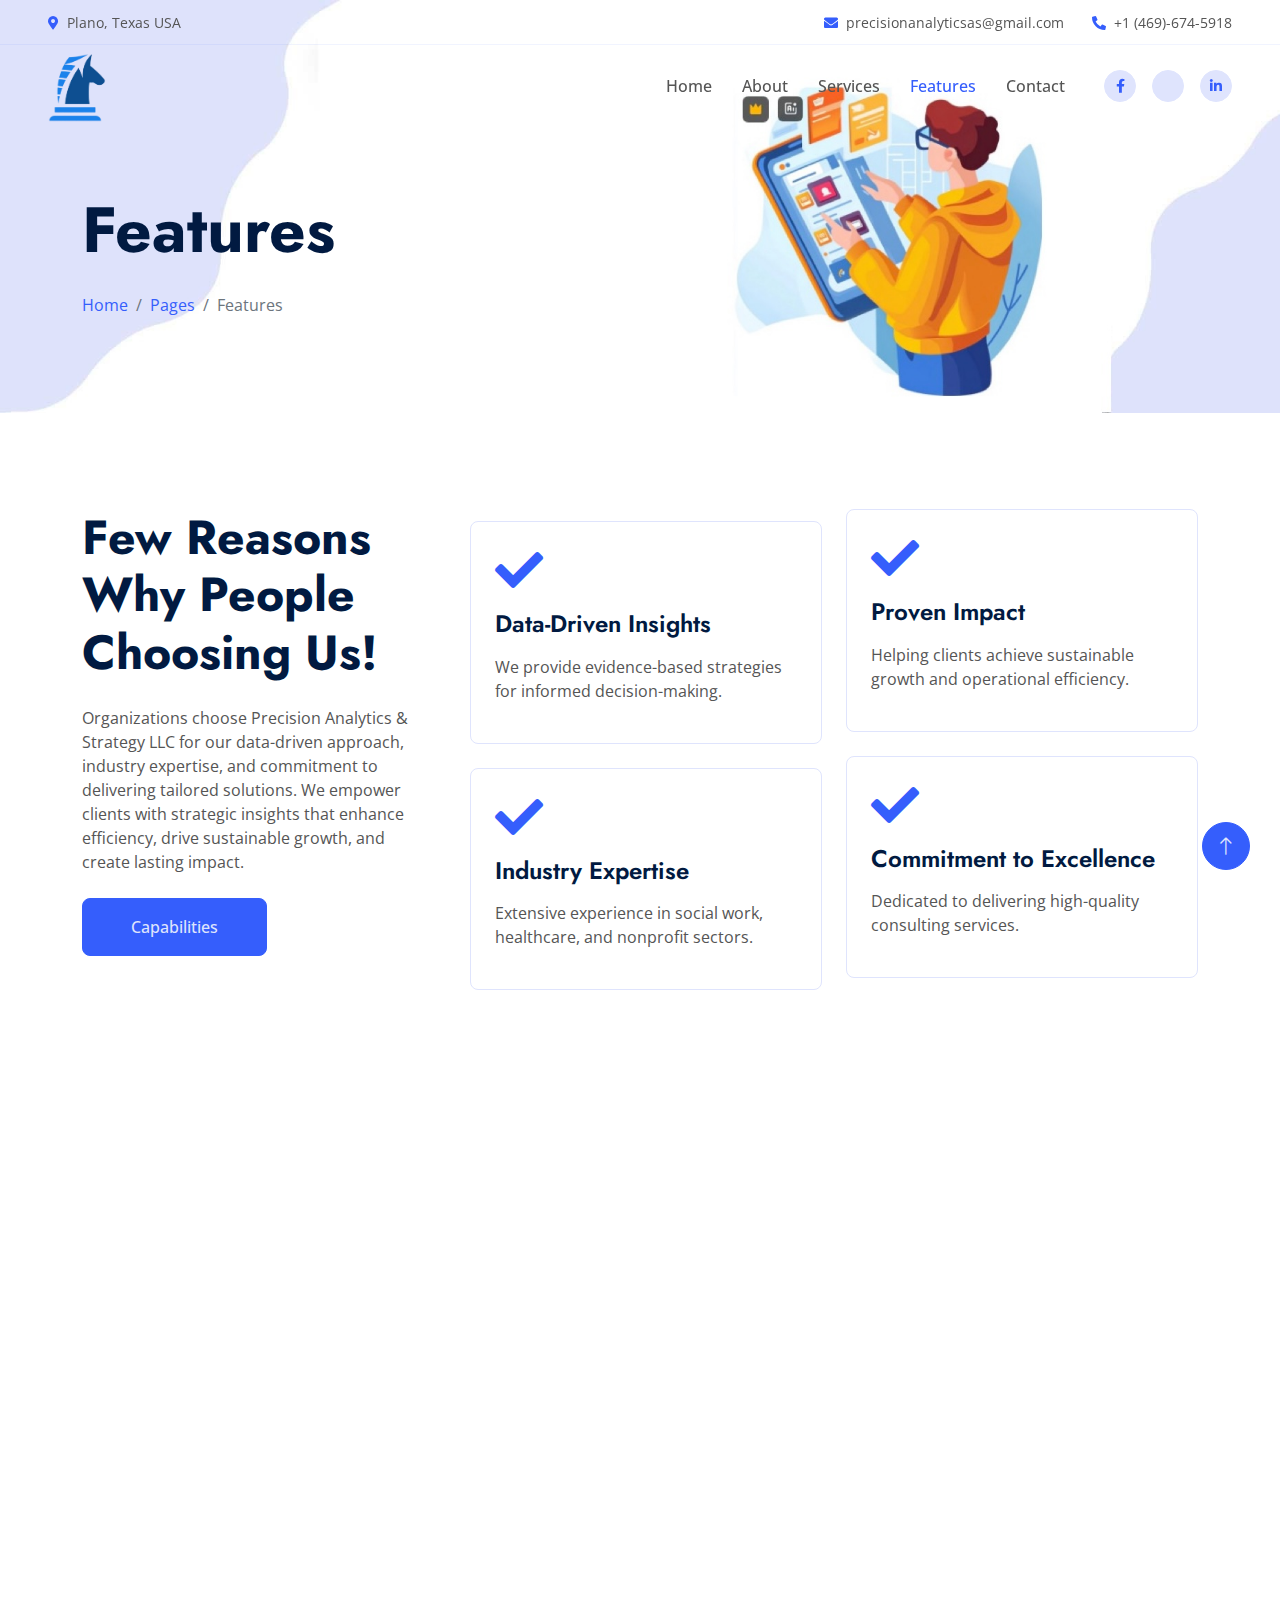
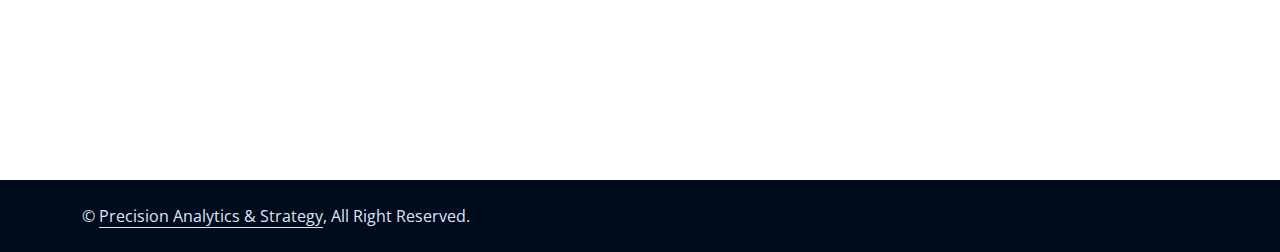
<file: feature.html>
<!DOCTYPE html>
<html lang="en">

<head>
    <meta charset="utf-8">
    <title>Precision Analytics & Strategy</title>
    <meta content="width=device-width, initial-scale=1.0" name="viewport">
    <meta content="" name="keywords">
    <meta content="" name="description">

    <!-- Favicon -->
    <link href="img/favicon.ico" rel="icon">

    <!-- Google Web Fonts -->
    <link rel="preconnect" href="https://fonts.googleapis.com">
    <link rel="preconnect" href="https://fonts.gstatic.com" crossorigin>
    <link href="https://fonts.googleapis.com/css2?family=Jost:wght@500;600;700&family=Open+Sans:wght@400;500&display=swap" rel="stylesheet">  

    <!-- Icon Font Stylesheet -->
    <link href="https://cdnjs.cloudflare.com/ajax/libs/font-awesome/5.10.0/css/all.min.css" rel="stylesheet">
    <link href="https://cdn.jsdelivr.net/npm/bootstrap-icons@1.4.1/font/bootstrap-icons.css" rel="stylesheet">

    <!-- Libraries Stylesheet -->
    <link href="lib/animate/animate.min.css" rel="stylesheet">
    <link href="lib/owlcarousel/assets/owl.carousel.min.css" rel="stylesheet">

    <!-- Customized Bootstrap Stylesheet -->
    <link href="css/bootstrap.min.css" rel="stylesheet">

    <!-- Template Stylesheet -->
    <link href="css/style.css" rel="stylesheet">
</head>

<body>
    <!-- Spinner Start -->
    <div id="spinner" class="show bg-white position-fixed translate-middle w-100 vh-100 top-50 start-50 d-flex align-items-center justify-content-center">
        <div class="spinner-border text-primary" role="status" style="width: 3rem; height: 3rem;"></div>
    </div>
    <!-- Spinner End -->


    <!-- Navbar Start -->
    <div class="container-fluid fixed-top px-0 wow fadeIn" data-wow-delay="0.1s">
        <div class="top-bar row gx-0 align-items-center d-none d-lg-flex">
            <div class="col-lg-6 px-5 text-start">
                <small><i class="fa fa-map-marker-alt text-primary me-2"></i>Plano, Texas USA</small>
               <!-- <small class="ms-4"><i class="fa fa-clock text-primary me-2"></i>9.00 am - 9.00 pm</small> -->
            </div>
            <div class="col-lg-6 px-5 text-end">
                <small><i class="fa fa-envelope text-primary me-2"></i>precisionanalyticsas@gmail.com</small>
                <small class="ms-4"><i class="fa fa-phone-alt text-primary me-2"></i>+1 (469)-674-5918</small>
            </div>
        </div>

        <nav class="navbar navbar-expand-lg navbar-light py-lg-0 px-lg-5 wow fadeIn" data-wow-delay="0.1s">
            <a href="index.html" class="navbar-brand ms-4 ms-lg-0">
                <!-- <h1 class="display-5 text-primary m-0">Finanza</h1> -->
                <img src="img/PaasSmallLogo.png" style="height: 30%; width: 20%;">
            </a>
            <button type="button" class="navbar-toggler me-4" data-bs-toggle="collapse" data-bs-target="#navbarCollapse">
                <span class="navbar-toggler-icon"></span>
            </button>
            <div class="collapse navbar-collapse" id="navbarCollapse">
                <div class="navbar-nav ms-auto p-4 p-lg-0">
                    <a href="index.html" class="nav-item nav-link">Home</a>
                    <a href="about.html" class="nav-item nav-link">About</a>
                    <a href="service.html" class="nav-item nav-link">Services</a>
                    <a href="feature.html" class="nav-item nav-link nav-link active">Features</a>
                    <!-- <div class="nav-item dropdown">
                        <a href="#" class="nav-link dropdown-toggle" data-bs-toggle="dropdown">Pages</a>
                        <div class="dropdown-menu border-light m-0">
                            <a href="project.html" class="dropdown-item">Projects</a>
                            <a href="feature.html" class="dropdown-item">Features</a>
                            <a href="team.html" class="dropdown-item">Team Member</a>
                            <a href="testimonial.html" class="dropdown-item">Testimonial</a>
                            <a href="404.html" class="dropdown-item">404 Page</a>
                        </div>
                    </div> -->
                    <a href="contact.html" class="nav-item nav-link">Contact</a>
                </div>
                <div class="d-none d-lg-flex ms-2">
                    <a class="btn btn-light btn-sm-square rounded-circle ms-3" href="https://www.facebook.com/profile.php?id=61584819943025" target="_blank" rel="noopener noreferrer">
                        <small class="fab fa-facebook-f text-primary"></small>
                    </a>
                    <a class="btn btn-light btn-sm-square rounded-circle ms-3" href="https://x.com/PAASLLC" target="_blank" rel="noopener noreferrer">
                        <small class="fab fa-x-twitter text-primary"></small>
                    </a>
                    <a class="btn btn-light btn-sm-square rounded-circle ms-3" href="https://www.linkedin.com/in/hina-tausif-bb51b22b6/" target="_blank" rel="noopener noreferrer">
                        <small class="fab fa-linkedin-in text-primary"></small>
                    </a>
                </div>
            </div>
        </nav>
    </div>
    <!-- Navbar End -->


    <!-- Page Header Start -->
    <div class="container-fluid features-page-header mb-5 wow fadeIn" data-wow-delay="0.1s">
        <div class="container">
            <h1 class="display-3 mb-4 animated slideInDown">Features</h1>
            <nav aria-label="breadcrumb animated slideInDown">
                <ol class="breadcrumb mb-0">
                    <li class="breadcrumb-item"><a href="#">Home</a></li>
                    <li class="breadcrumb-item"><a href="#">Pages</a></li>
                    <li class="breadcrumb-item active" aria-current="page">Features</li>
                </ol>
            </nav>
        </div>
    </div>
    <!-- Page Header End -->


    <!-- Features Start -->
    <div class="container-xxl feature py-5">
        <div class="container">
            <div class="row g-5 align-items-start">
                <div class="col-lg-4 wow fadeInUp" data-wow-delay="0.1s">
                    <h1 class="display-5 mb-4">Few Reasons Why People Choosing Us!</h1>
                    <p class="mb-4">Organizations choose Precision Analytics & Strategy LLC for our data-driven approach, industry expertise, and commitment to delivering tailored solutions. We empower clients with strategic insights that enhance efficiency, drive sustainable growth, and create lasting impact.
                    </p>
                    <a class="btn btn-primary py-3 px-5" href="docs/capabilities.pdf" target="_blank">Capabilities</a>
                </div>
                <div class="col-lg-8">
                    <div class="row g-4 align-items-center">
                        <div class="col-md-6">
                            <div class="row g-4">
                                <div class="col-12 wow fadeIn" data-wow-delay="0.3s">
                                    <div class="feature-box border rounded p-4">
                                        <i class="fa fa-check fa-3x text-primary mb-3"></i>
                                        <h4 class="mb-3">Data-Driven Insights</h4>
                                        <p class="mb-3">We provide evidence-based strategies for informed decision-making.</p>
                                        <!-- <a class="fw-semi-bold">Read More <i
                                                class="fa fa-arrow-right ms-1"></i></a> -->
                                    </div>
                                </div>
                                <div class="col-12 wow fadeIn" data-wow-delay="0.5s">
                                    <div class="feature-box border rounded p-4">
                                        <i class="fa fa-check fa-3x text-primary mb-3"></i>
                                        <h4 class="mb-3">Industry Expertise</h4>
                                        <p class="mb-3">Extensive experience in social work, healthcare, and nonprofit sectors.</p>
                                        <!-- <a class="fw-semi-bold">Read More <i
                                                class="fa fa-arrow-right ms-1"></i></a> -->
                                    </div>
                                </div>
								<div class="col-12 wow fadeIn" data-wow-delay="0.5s">
                                    <div class="feature-box border rounded p-4">
                                        <i class="fa fa-check fa-3x text-primary mb-3"></i>
                                        <h4 class="mb-3">Customized Solutions</h4>
                                        <p class="mb-3">Tailored strategies to meet unique organizational needs.</p>
                                        <!-- <a class="fw-semi-bold">Read More <i
                                                class="fa fa-arrow-right ms-1"></i></a> -->
                                    </div>
								</div>
								
                            </div>
                        </div>
                        <div class="col-md-6 wow fadeIn" data-wow-delay="0.7s">
                            <div class="row g-4">
                                <div class="col-12 wow fadeIn" data-wow-delay="0.3s">
                                    <div class="feature-box border rounded p-4">
                                        <i class="fa fa-check fa-3x text-primary mb-3"></i>
                                        <h4 class="mb-3">Proven Impact</h4>
                                        <p class="mb-3">Helping clients achieve sustainable growth and operational efficiency.</p>
                                        <!-- <a class="fw-semi-bold">Read More <i
                                                class="fa fa-arrow-right ms-1"></i></a> -->
                                    </div>
                                </div>
                                <div class="col-12 wow fadeIn" data-wow-delay="0.5s">
                                    <div class="feature-box border rounded p-4">
                                        <i class="fa fa-check fa-3x text-primary mb-3"></i>
                                        <h4 class="mb-3">Commitment to Excellence</h4>
                                        <p class="mb-3">Dedicated to delivering high-quality consulting services.</p>
                                        <!-- <a class="fw-semi-bold">Read More <i
                                                class="fa fa-arrow-right ms-1"></i></a> -->
                                    </div>
                                </div>
								<div class="col-12 wow fadeIn" data-wow-delay="0.5s">
                                    <div class="feature-box border rounded p-4">
                                        <i class="fa fa-check fa-3x text-primary mb-3"></i>
                                        <h4 class="mb-3">Collaborative Partnership</h4>
                                        <p class="mb-3">We work closely with clients to ensure seamless implementation and long-term success.</p>
                                       <!--  <a class="fw-semi-bold">Read More <i
                                                class="fa fa-arrow-right ms-1"></i></a> -->
                                    </div>
								</div>
								
                            </div>
                        </div>
						
                    </div>
                </div>
            </div>
        </div>
    </div>
    <!-- Features End -->
        

    <!-- Footer Start -->
    <div class="container-fluid bg-dark text-light footer mt-5 py-5 wow fadeIn" data-wow-delay="0.1s">
        <div class="container py-5">
            <div class="row g-5">
                <div class="col-lg-3 col-md-6">
                    <h4 class="text-white mb-4">Our Office</h4>
                    <p class="mb-2"><i class="fa fa-map-marker-alt me-3"></i>6505 Roundrock trail, Plano, Texas USA</p>
                    <p class="mb-2"><i class="fa fa-phone-alt me-3"></i>+1 469 674 5918</p>
                    <p class="mb-2"><i class="fa fa-envelope me-3"></i>precisionanalyticsas@gmail.com</p>
                    <div class="d-flex pt-2">
                        <a class="btn btn-square btn-outline-light rounded-circle me-2" href="https://x.com/PAASLLC" target="_blank" rel="noopener noreferrer"><i class="fab fa-x-twitter"></i></a>
                        <a class="btn btn-square btn-outline-light rounded-circle me-2" href="https://www.facebook.com/profile.php?id=61584819943025" target="_blank" rel="noopener noreferrer"><i class="fab fa-facebook-f"></i></a>
                        <a class="btn btn-square btn-outline-light rounded-circle me-2" href=""><i class="fab fa-youtube"></i></a>
                        <a class="btn btn-square btn-outline-light rounded-circle me-2" href="https://www.linkedin.com/in/hina-tausif-bb51b22b6/" target="_blank" rel="noopener noreferrer"><i class="fab fa-linkedin-in"></i></a>
                    </div>
                </div>
                <div class="col-lg-3 col-md-6">
                    <h4 class="text-white mb-4">Services</h4>
                    <a class="btn btn-link" href="">Program Evaluation</a>
                    <a class="btn btn-link" href="">Strategic Planning</a>
                    <a class="btn btn-link" href="">Operational Optimization</a>
                    <a class="btn btn-link" href="">Data Analysis & Reporting</a>
                    <a class="btn btn-link" href="">Capacity Building</a>
                    <a class="btn btn-link" href="">Market Research</a>
                </div>
                <div class="col-lg-3 col-md-6">
                    <h4 class="text-white mb-4">Quick Links</h4>
                    <a class="btn btn-link" href="about.html">About Us</a>
                    <a class="btn btn-link" href="contact.html">Contact Us</a>
                    <a class="btn btn-link" href="service.html">Our Services</a>
                    <a class="btn btn-link" href="feature.html">Our Features</a>
                    <!-- <a class="btn btn-link" href="">Terms & Condition</a>
                    <a class="btn btn-link" href="">Support</a> -->
                </div>
                <!--
                <div class="col-lg-3 col-md-6">
                    <h4 class="text-white mb-4">Newsletter</h4>
                    <p>Dolor amet sit justo amet elitr clita ipsum elitr est.</p>
                    <div class="position-relative w-100">
                        <input class="form-control bg-white border-0 w-100 py-3 ps-4 pe-5" type="text" placeholder="Your email">
                        <button type="button" class="btn btn-primary py-2 position-absolute top-0 end-0 mt-2 me-2">SignUp</button>
                    </div>
                </div>
                -->
            </div>
        </div>
    </div>
    <!-- Footer End -->


    <!-- Copyright Start -->
    <div class="container-fluid copyright py-4">
        <div class="container">
            <div class="row">
                <div class="col-md-6 text-center text-md-start mb-3 mb-md-0">
                    &copy; <a class="border-bottom" href="#">Precision Analytics & Strategy</a>, All Right Reserved.
                </div>
                <div class="col-md-6 text-center text-md-end">
                    <!--/*** This template is free as long as you keep the footer author’s credit link/attribution link/backlink. If you'd like to use the template without the footer author’s credit link/attribution link/backlink, you can purchase the Credit Removal License from "https://htmlcodex.com/credit-removal". Thank you for your support. ***/-->
                    <!-- Designed By <a class="border-bottom" href="https://htmlcodex.com">HTML Codex</a> -->
                </div>
            </div>
        </div>
    </div>
    <!-- Copyright End -->


    <!-- Back to Top -->
    <a href="#" class="btn btn-lg btn-primary btn-lg-square rounded-circle back-to-top"><i class="bi bi-arrow-up"></i></a>


    <!-- JavaScript Libraries -->
    <script src="https://code.jquery.com/jquery-3.4.1.min.js"></script>
    <script src="https://cdn.jsdelivr.net/npm/bootstrap@5.0.0/dist/js/bootstrap.bundle.min.js"></script>
    <script src="lib/wow/wow.min.js"></script>
    <script src="lib/easing/easing.min.js"></script>
    <script src="lib/waypoints/waypoints.min.js"></script>
    <script src="lib/owlcarousel/owl.carousel.min.js"></script>
    <script src="lib/counterup/counterup.min.js"></script>

    <!-- Template Javascript -->
    <script src="js/main.js"></script>
</body>

</html>
</file>
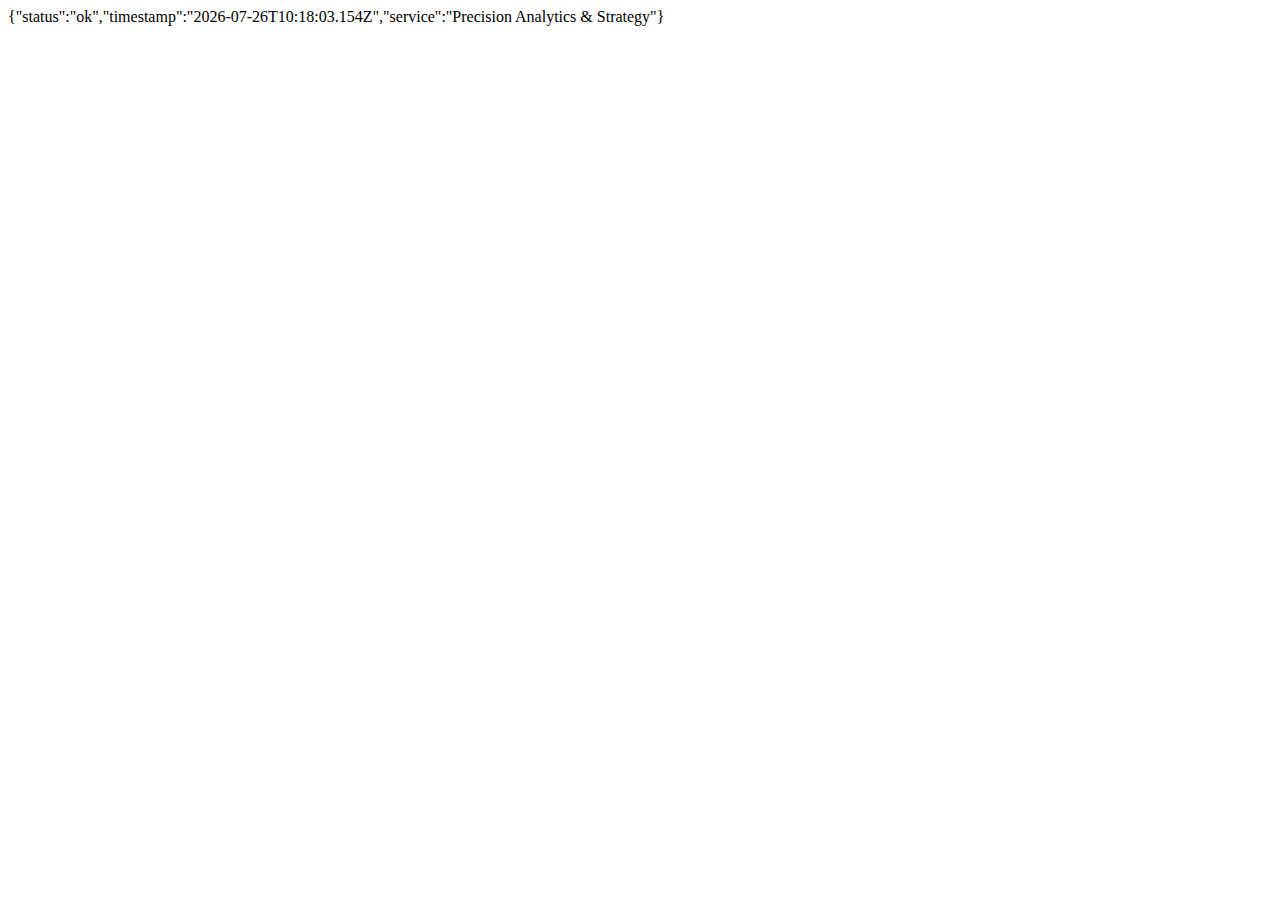
<file: health.html>
<!DOCTYPE html>
<html lang="en">
<head>
    <meta charset="UTF-8">
    <meta name="viewport" content="width=device-width, initial-scale=1.0">
    <title>Health Check</title>
</head>
<body>
    <script>
        document.write(JSON.stringify({
            status: "ok",
            timestamp: new Date().toISOString(),
            service: "Precision Analytics & Strategy"
        }));
    </script>
</body>
</html>
</file>
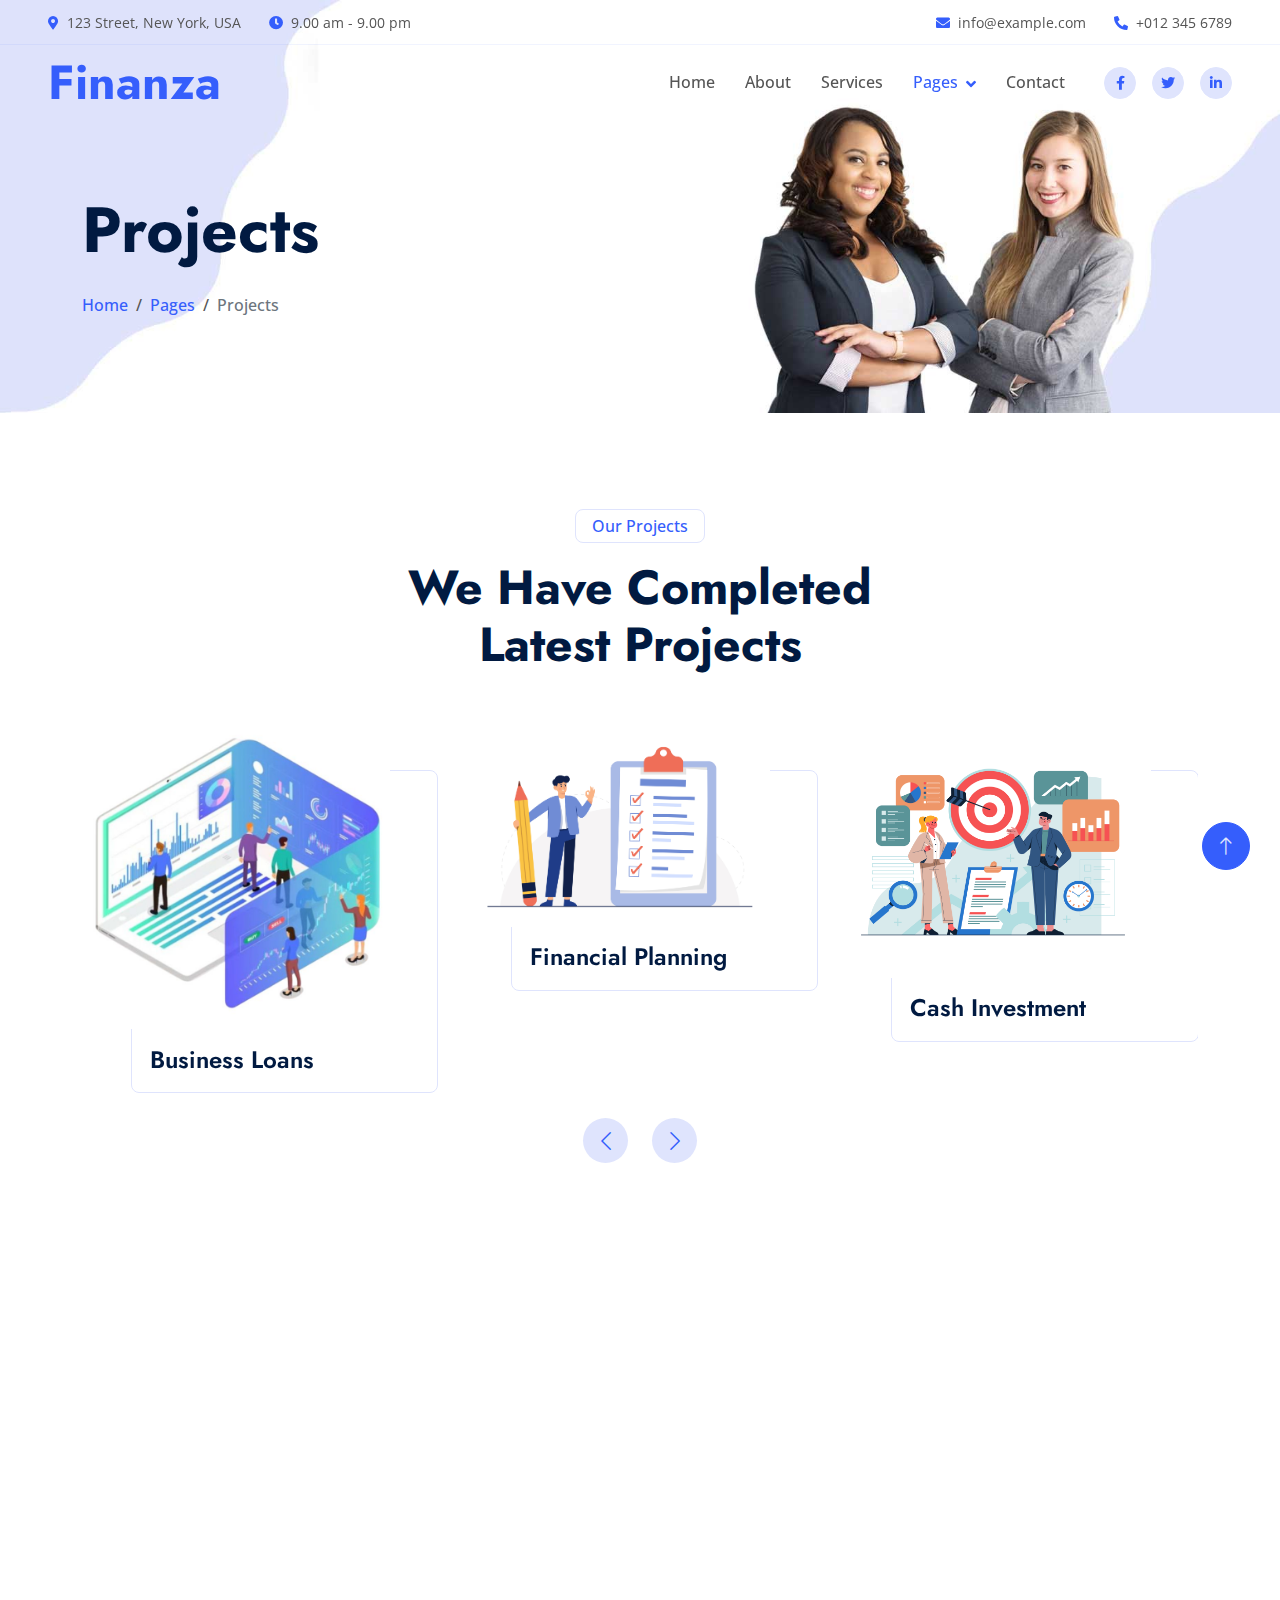
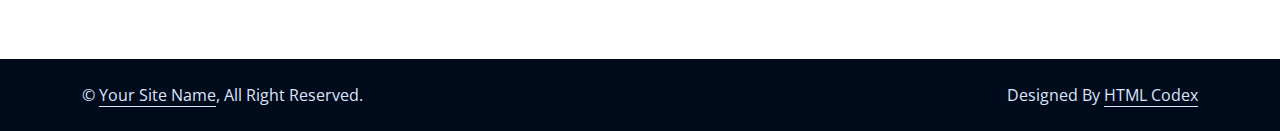
<file: project.html>
<!DOCTYPE html>
<html lang="en">

<head>
    <meta charset="utf-8">
    <title>Finanza - Financial Services Website Template</title>
    <meta content="width=device-width, initial-scale=1.0" name="viewport">
    <meta content="" name="keywords">
    <meta content="" name="description">

    <!-- Favicon -->
    <link href="img/favicon.ico" rel="icon">

    <!-- Google Web Fonts -->
    <link rel="preconnect" href="https://fonts.googleapis.com">
    <link rel="preconnect" href="https://fonts.gstatic.com" crossorigin>
    <link href="https://fonts.googleapis.com/css2?family=Jost:wght@500;600;700&family=Open+Sans:wght@400;500&display=swap" rel="stylesheet">  

    <!-- Icon Font Stylesheet -->
    <link href="https://cdnjs.cloudflare.com/ajax/libs/font-awesome/5.10.0/css/all.min.css" rel="stylesheet">
    <link href="https://cdn.jsdelivr.net/npm/bootstrap-icons@1.4.1/font/bootstrap-icons.css" rel="stylesheet">

    <!-- Libraries Stylesheet -->
    <link href="lib/animate/animate.min.css" rel="stylesheet">
    <link href="lib/owlcarousel/assets/owl.carousel.min.css" rel="stylesheet">

    <!-- Customized Bootstrap Stylesheet -->
    <link href="css/bootstrap.min.css" rel="stylesheet">

    <!-- Template Stylesheet -->
    <link href="css/style.css" rel="stylesheet">
</head>

<body>
    <!-- Spinner Start -->
    <div id="spinner" class="show bg-white position-fixed translate-middle w-100 vh-100 top-50 start-50 d-flex align-items-center justify-content-center">
        <div class="spinner-border text-primary" role="status" style="width: 3rem; height: 3rem;"></div>
    </div>
    <!-- Spinner End -->


    <!-- Navbar Start -->
    <div class="container-fluid fixed-top px-0 wow fadeIn" data-wow-delay="0.1s">
        <div class="top-bar row gx-0 align-items-center d-none d-lg-flex">
            <div class="col-lg-6 px-5 text-start">
                <small><i class="fa fa-map-marker-alt text-primary me-2"></i>123 Street, New York, USA</small>
                <small class="ms-4"><i class="fa fa-clock text-primary me-2"></i>9.00 am - 9.00 pm</small>
            </div>
            <div class="col-lg-6 px-5 text-end">
                <small><i class="fa fa-envelope text-primary me-2"></i>info@example.com</small>
                <small class="ms-4"><i class="fa fa-phone-alt text-primary me-2"></i>+012 345 6789</small>
            </div>
        </div>

        <nav class="navbar navbar-expand-lg navbar-light py-lg-0 px-lg-5 wow fadeIn" data-wow-delay="0.1s">
            <a href="index.html" class="navbar-brand ms-4 ms-lg-0">
                <h1 class="display-5 text-primary m-0">Finanza</h1>
            </a>
            <button type="button" class="navbar-toggler me-4" data-bs-toggle="collapse" data-bs-target="#navbarCollapse">
                <span class="navbar-toggler-icon"></span>
            </button>
            <div class="collapse navbar-collapse" id="navbarCollapse">
                <div class="navbar-nav ms-auto p-4 p-lg-0">
                    <a href="index.html" class="nav-item nav-link">Home</a>
                    <a href="about.html" class="nav-item nav-link">About</a>
                    <a href="service.html" class="nav-item nav-link">Services</a>
                    <div class="nav-item dropdown">
                        <a href="#" class="nav-link dropdown-toggle active" data-bs-toggle="dropdown">Pages</a>
                        <div class="dropdown-menu border-light m-0">
                            <a href="project.html" class="dropdown-item active">Projects</a>
                            <a href="feature.html" class="dropdown-item">Features</a>
                            <a href="team.html" class="dropdown-item">Team Member</a>
                            <a href="testimonial.html" class="dropdown-item">Testimonial</a>
                            <a href="404.html" class="dropdown-item">404 Page</a>
                        </div>
                    </div>
                    <a href="contact.html" class="nav-item nav-link">Contact</a>
                </div>
                <div class="d-none d-lg-flex ms-2">
                    <a class="btn btn-light btn-sm-square rounded-circle ms-3" href="">
                        <small class="fab fa-facebook-f text-primary"></small>
                    </a>
                    <a class="btn btn-light btn-sm-square rounded-circle ms-3" href="">
                        <small class="fab fa-twitter text-primary"></small>
                    </a>
                    <a class="btn btn-light btn-sm-square rounded-circle ms-3" href="">
                        <small class="fab fa-linkedin-in text-primary"></small>
                    </a>
                </div>
            </div>
        </nav>
    </div>
    <!-- Navbar End -->


    <!-- Page Header Start -->
    <div class="container-fluid page-header mb-5 wow fadeIn" data-wow-delay="0.1s">
        <div class="container">
            <h1 class="display-3 mb-4 animated slideInDown">Projects</h1>
            <nav aria-label="breadcrumb animated slideInDown">
                <ol class="breadcrumb mb-0">
                    <li class="breadcrumb-item"><a href="#">Home</a></li>
                    <li class="breadcrumb-item"><a href="#">Pages</a></li>
                    <li class="breadcrumb-item active" aria-current="page">Projects</li>
                </ol>
            </nav>
        </div>
    </div>
    <!-- Page Header End -->


    <!-- Projects Start -->
    <div class="container-xxl py-5">
        <div class="container">
            <div class="text-center mx-auto wow fadeInUp" data-wow-delay="0.1s" style="max-width: 600px;">
                <p class="d-inline-block border rounded text-primary fw-semi-bold py-1 px-3">Our Projects</p>
                <h1 class="display-5 mb-5">We Have Completed Latest Projects</h1>
            </div>
            <div class="owl-carousel project-carousel wow fadeInUp" data-wow-delay="0.3s">
                <div class="project-item pe-5 pb-5">
                    <div class="project-img mb-3">
                        <img class="img-fluid rounded" src="img/service-1.jpg" alt="">
                        <a href=""><i class="fa fa-link fa-3x text-primary"></i></a>
                    </div>
                    <div class="project-title">
                        <h4 class="mb-0">Financial Planning</h4>
                    </div>
                </div>
                <div class="project-item pe-5 pb-5">
                    <div class="project-img mb-3">
                        <img class="img-fluid rounded" src="img/service-2.jpg" alt="">
                        <a href=""><i class="fa fa-link fa-3x text-primary"></i></a>
                    </div>
                    <div class="project-title">
                        <h4 class="mb-0">Cash Investment</h4>
                    </div>
                </div>
                <div class="project-item pe-5 pb-5">
                    <div class="project-img mb-3">
                        <img class="img-fluid rounded" src="img/service-3.jpg" alt="">
                        <a href=""><i class="fa fa-link fa-3x text-primary"></i></a>
                    </div>
                    <div class="project-title">
                        <h4 class="mb-0">Financial Consultancy</h4>
                    </div>
                </div>
                <div class="project-item pe-5 pb-5">
                    <div class="project-img mb-3">
                        <img class="img-fluid rounded" src="img/service-4.jpg" alt="">
                        <a href=""><i class="fa fa-link fa-3x text-primary"></i></a>
                    </div>
                    <div class="project-title">
                        <h4 class="mb-0">Business Loans</h4>
                    </div>
                </div>
            </div>
        </div>
    </div>
    <!-- Projects End -->
        

    <!-- Footer Start -->
    <div class="container-fluid bg-dark text-light footer mt-5 py-5 wow fadeIn" data-wow-delay="0.1s">
        <div class="container py-5">
            <div class="row g-5">
                <div class="col-lg-3 col-md-6">
                    <h4 class="text-white mb-4">Our Office</h4>
                    <p class="mb-2"><i class="fa fa-map-marker-alt me-3"></i>123 Street, New York, USA</p>
                    <p class="mb-2"><i class="fa fa-phone-alt me-3"></i>+012 345 67890</p>
                    <p class="mb-2"><i class="fa fa-envelope me-3"></i>info@example.com</p>
                    <div class="d-flex pt-2">
                        <a class="btn btn-square btn-outline-light rounded-circle me-2" href=""><i class="fab fa-twitter"></i></a>
                        <a class="btn btn-square btn-outline-light rounded-circle me-2" href=""><i class="fab fa-facebook-f"></i></a>
                        <a class="btn btn-square btn-outline-light rounded-circle me-2" href=""><i class="fab fa-youtube"></i></a>
                        <a class="btn btn-square btn-outline-light rounded-circle me-2" href=""><i class="fab fa-linkedin-in"></i></a>
                    </div>
                </div>
                <div class="col-lg-3 col-md-6">
                    <h4 class="text-white mb-4">Services</h4>
                    <a class="btn btn-link" href="">Financial Planning</a>
                    <a class="btn btn-link" href="">Cash Investment</a>
                    <a class="btn btn-link" href="">Financial Consultancy</a>
                    <a class="btn btn-link" href="">Business Loans</a>
                    <a class="btn btn-link" href="">Business Analysis</a>
                </div>
                <div class="col-lg-3 col-md-6">
                    <h4 class="text-white mb-4">Quick Links</h4>
                    <a class="btn btn-link" href="">About Us</a>
                    <a class="btn btn-link" href="">Contact Us</a>
                    <a class="btn btn-link" href="">Our Services</a>
                    <a class="btn btn-link" href="">Terms & Condition</a>
                    <a class="btn btn-link" href="">Support</a>
                </div>
                <div class="col-lg-3 col-md-6">
                    <h4 class="text-white mb-4">Newsletter</h4>
                    <p>Dolor amet sit justo amet elitr clita ipsum elitr est.</p>
                    <div class="position-relative w-100">
                        <input class="form-control bg-white border-0 w-100 py-3 ps-4 pe-5" type="text" placeholder="Your email">
                        <button type="button" class="btn btn-primary py-2 position-absolute top-0 end-0 mt-2 me-2">SignUp</button>
                    </div>
                </div>
            </div>
        </div>
    </div>
    <!-- Footer End -->


    <!-- Copyright Start -->
    <div class="container-fluid copyright py-4">
        <div class="container">
            <div class="row">
                <div class="col-md-6 text-center text-md-start mb-3 mb-md-0">
                    &copy; <a class="border-bottom" href="#">Your Site Name</a>, All Right Reserved.
                </div>
                <div class="col-md-6 text-center text-md-end">
                    <!--/*** This template is free as long as you keep the footer author’s credit link/attribution link/backlink. If you'd like to use the template without the footer author’s credit link/attribution link/backlink, you can purchase the Credit Removal License from "https://htmlcodex.com/credit-removal". Thank you for your support. ***/-->
                    Designed By <a class="border-bottom" href="https://htmlcodex.com">HTML Codex</a>
                </div>
            </div>
        </div>
    </div>
    <!-- Copyright End -->


    <!-- Back to Top -->
    <a href="#" class="btn btn-lg btn-primary btn-lg-square rounded-circle back-to-top"><i class="bi bi-arrow-up"></i></a>


    <!-- JavaScript Libraries -->
    <script src="https://code.jquery.com/jquery-3.4.1.min.js"></script>
    <script src="https://cdn.jsdelivr.net/npm/bootstrap@5.0.0/dist/js/bootstrap.bundle.min.js"></script>
    <script src="lib/wow/wow.min.js"></script>
    <script src="lib/easing/easing.min.js"></script>
    <script src="lib/waypoints/waypoints.min.js"></script>
    <script src="lib/owlcarousel/owl.carousel.min.js"></script>
    <script src="lib/counterup/counterup.min.js"></script>

    <!-- Template Javascript -->
    <script src="js/main.js"></script>
</body>

</html>
</file>
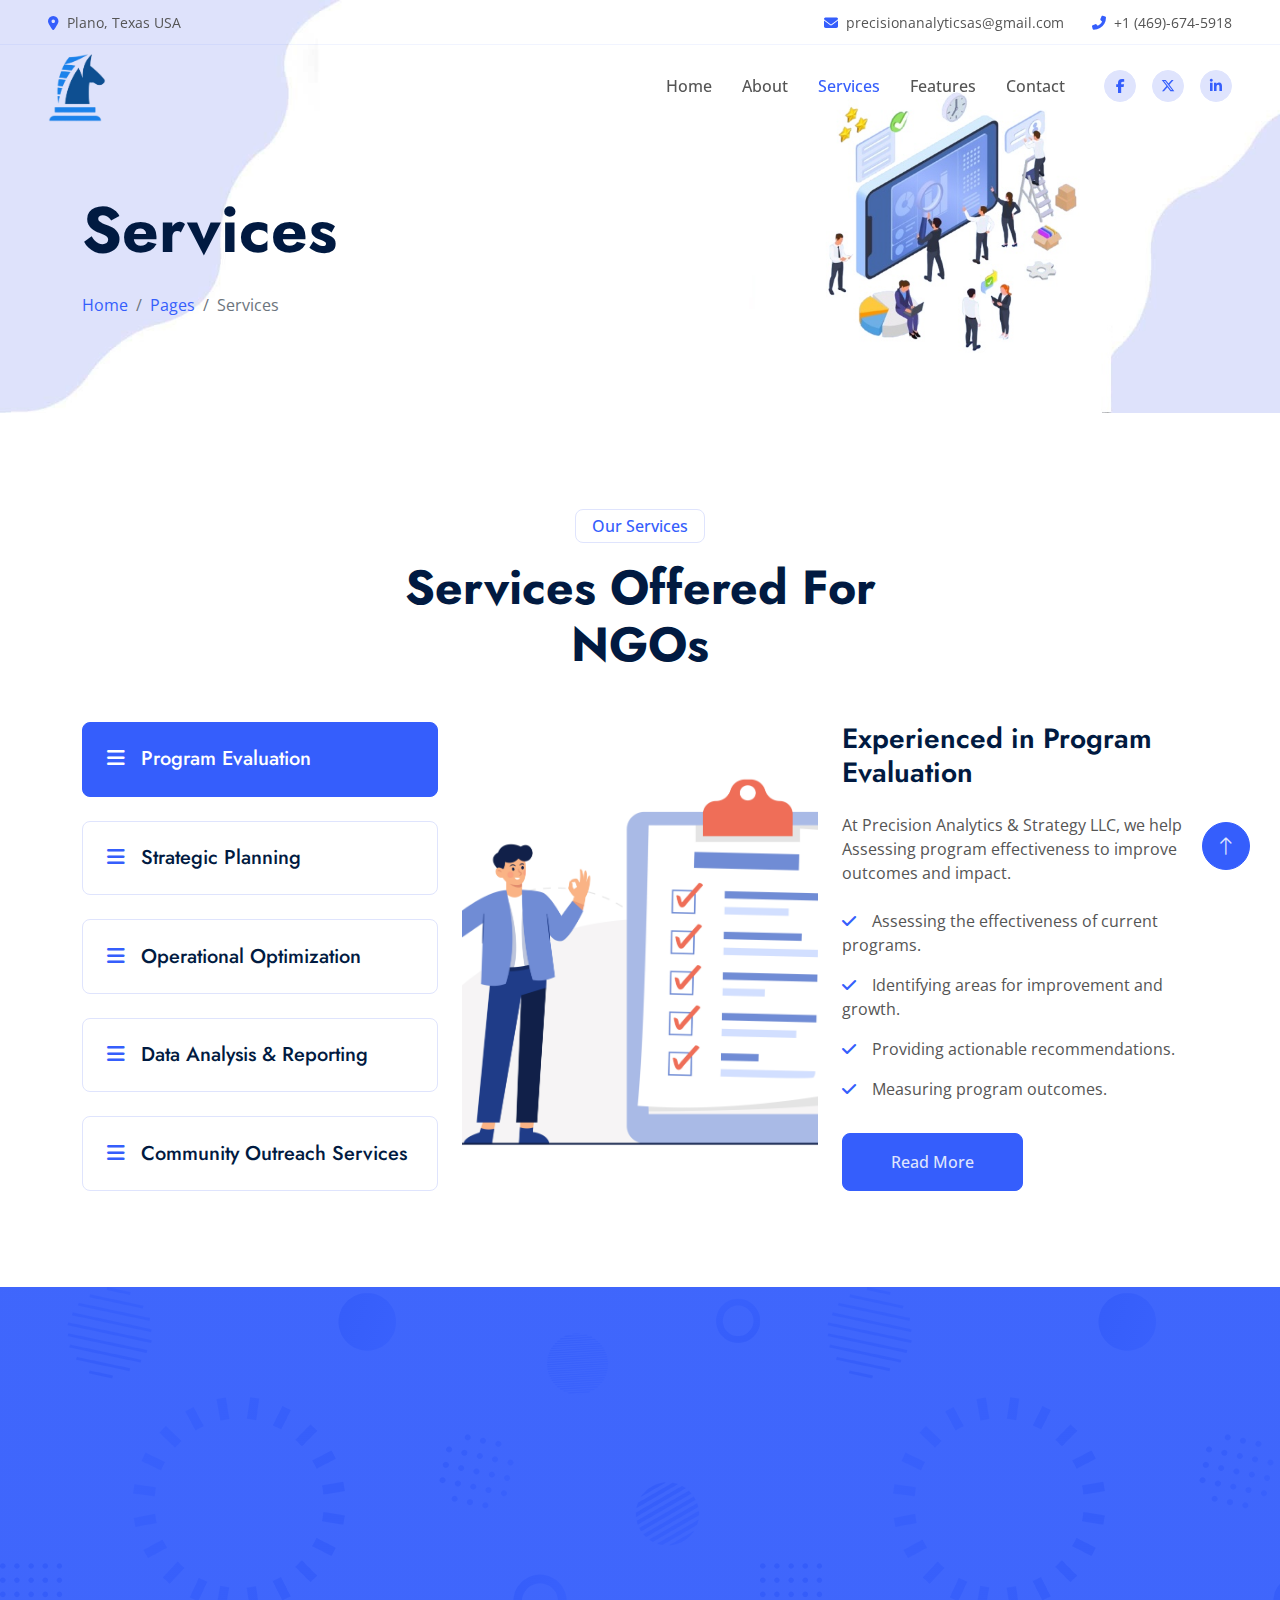
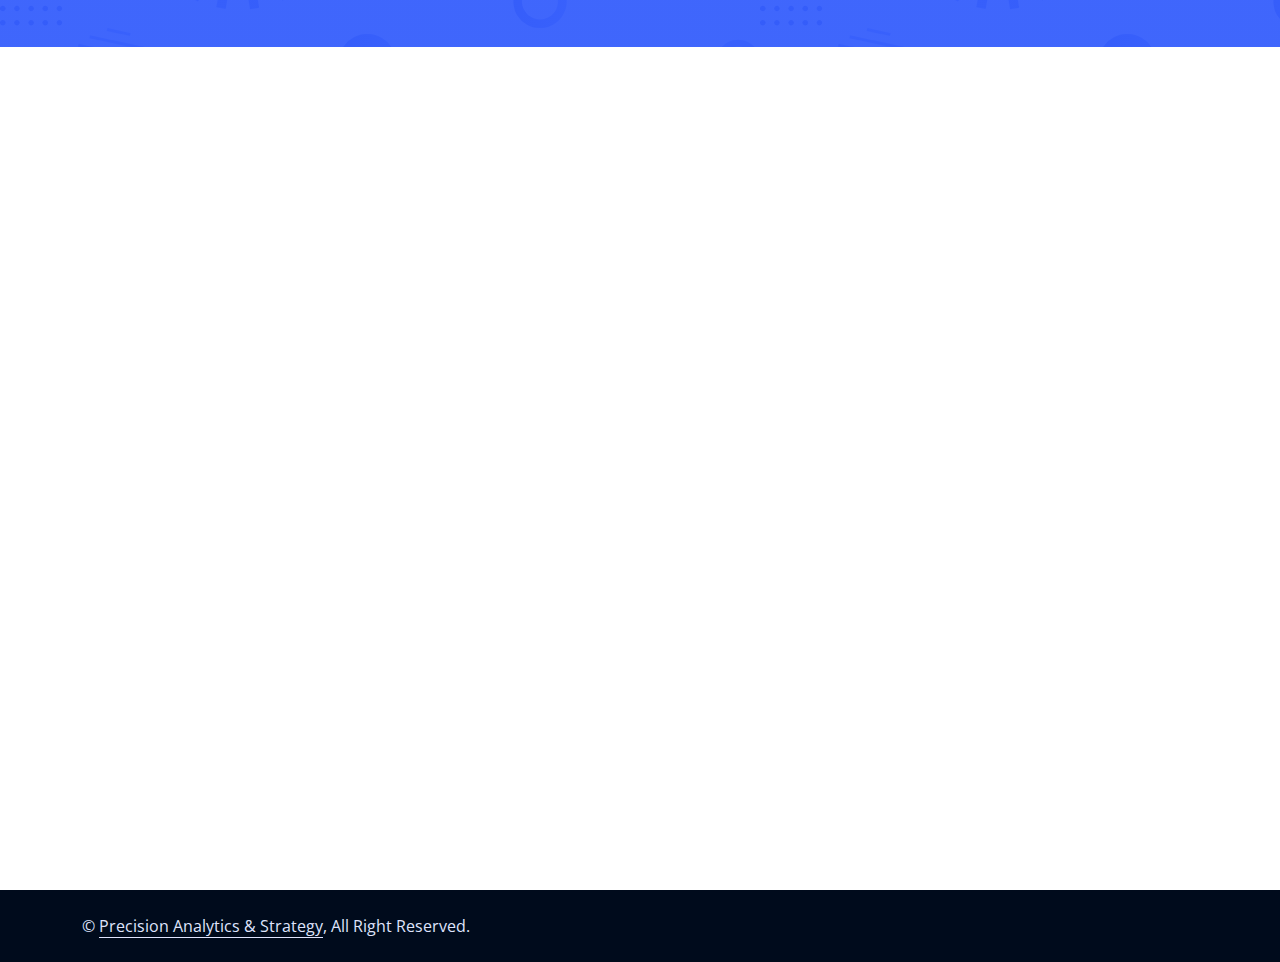
<file: service.html>
<!DOCTYPE html>
<html lang="en">

<head>
    <meta charset="utf-8">
    <title>Precision Analytics & Strategy</title>
    <meta content="width=device-width, initial-scale=1.0" name="viewport">
    <meta content="" name="keywords">
    <meta content="" name="description">

    <!-- Favicon -->
    <link href="img/favicon.ico" rel="icon">

    <!-- Google Web Fonts -->
    <link rel="preconnect" href="https://fonts.googleapis.com">
    <link rel="preconnect" href="https://fonts.gstatic.com" crossorigin>
    <link href="https://fonts.googleapis.com/css2?family=Jost:wght@500;600;700&family=Open+Sans:wght@400;500&display=swap" rel="stylesheet">  

    <!-- Icon Font Stylesheet -->
    <link href="https://cdnjs.cloudflare.com/ajax/libs/font-awesome/6.5.1/css/all.min.css" rel="stylesheet">
    <link href="https://cdn.jsdelivr.net/npm/bootstrap-icons@1.4.1/font/bootstrap-icons.css" rel="stylesheet">

    <!-- Libraries Stylesheet -->
    <link href="lib/animate/animate.min.css" rel="stylesheet">
    <link href="lib/owlcarousel/assets/owl.carousel.min.css" rel="stylesheet">

    <!-- Customized Bootstrap Stylesheet -->
    <link href="css/bootstrap.min.css" rel="stylesheet">

    <!-- Template Stylesheet -->
    <link href="css/style.css" rel="stylesheet">
</head>

<body>
    <!-- Spinner Start -->
    <div id="spinner" class="show bg-white position-fixed translate-middle w-100 vh-100 top-50 start-50 d-flex align-items-center justify-content-center">
        <div class="spinner-border text-primary" role="status" style="width: 3rem; height: 3rem;"></div>
    </div>
    <!-- Spinner End -->


    <!-- Navbar Start -->
    <div class="container-fluid fixed-top px-0 wow fadeIn" data-wow-delay="0.1s">
        <div class="top-bar row gx-0 align-items-center d-none d-lg-flex">
            <div class="col-lg-6 px-5 text-start">
                <small><i class="fa fa-map-marker-alt text-primary me-2"></i>Plano, Texas USA</small>
               <!-- <small class="ms-4"><i class="fa fa-clock text-primary me-2"></i>9.00 am - 9.00 pm</small> -->
            </div>
            <div class="col-lg-6 px-5 text-end">
                <small><i class="fa fa-envelope text-primary me-2"></i>precisionanalyticsas@gmail.com</small>
                <small class="ms-4"><i class="fa fa-phone-alt text-primary me-2"></i>+1 (469)-674-5918</small>
            </div>
        </div>

        <nav class="navbar navbar-expand-lg navbar-light py-lg-0 px-lg-5 wow fadeIn" data-wow-delay="0.1s">
            <a href="index.html" class="navbar-brand ms-4 ms-lg-0">
                 <!-- <h1 class="display-5 text-primary m-0">Finanza</h1> -->
                 <img src="img/PaasSmallLogo.png" style="height: 30%; width: 20%;">
            </a>
            <button type="button" class="navbar-toggler me-4" data-bs-toggle="collapse" data-bs-target="#navbarCollapse">
                <span class="navbar-toggler-icon"></span>
            </button>
            <div class="collapse navbar-collapse" id="navbarCollapse">
                <div class="navbar-nav ms-auto p-4 p-lg-0">
                    <a href="index.html" class="nav-item nav-link">Home</a>
                    <a href="about.html" class="nav-item nav-link">About</a>
                    <a href="service.html" class="nav-item nav-link active">Services</a>
                    <a href="feature.html" class="nav-item nav-link">Features</a>
                    <!-- <div class="nav-item dropdown">
                        <a href="#" class="nav-link dropdown-toggle" data-bs-toggle="dropdown">Pages</a>
                        <div class="dropdown-menu border-light m-0">
                            <a href="project.html" class="dropdown-item">Projects</a>
                            <a href="feature.html" class="dropdown-item">Features</a>
                            <a href="team.html" class="dropdown-item">Team Member</a>
                            <a href="testimonial.html" class="dropdown-item">Testimonial</a>
                            <a href="404.html" class="dropdown-item">404 Page</a>
                        </div>
                    </div> -->
                    <a href="contact.html" class="nav-item nav-link">Contact</a>
                </div>
                <div class="d-none d-lg-flex ms-2">
                    <a class="btn btn-light btn-sm-square rounded-circle ms-3" href="https://www.facebook.com/profile.php?id=61584819943025" target="_blank" rel="noopener noreferrer">
                        <small class="fab fa-facebook-f text-primary"></small>
                    </a>
                    <a class="btn btn-light btn-sm-square rounded-circle ms-3" href="https://x.com/PAASLLC" target="_blank" rel="noopener noreferrer">
                        <small class="fab fa-x-twitter text-primary"></small>
                    </a>
                    <a class="btn btn-light btn-sm-square rounded-circle ms-3" href="https://www.linkedin.com/in/hina-tausif-bb51b22b6/" target="_blank" rel="noopener noreferrer">
                        <small class="fab fa-linkedin-in text-primary"></small>
                    </a>
                </div>
            </div>
        </nav>
    </div>
    <!-- Navbar End -->


    <!-- Page Header Start -->
    <div class="container-fluid service-page-header mb-5 wow fadeIn" data-wow-delay="0.1s">
        <div class="container">
            <h1 class="display-3 mb-4 animated slideInDown">Services</h1>
            <nav aria-label="breadcrumb animated slideInDown">
                <ol class="breadcrumb mb-0">
                    <li class="breadcrumb-item"><a href="#">Home</a></li>
                    <li class="breadcrumb-item"><a href="#">Pages</a></li>
                    <li class="breadcrumb-item active" aria-current="page">Services</li>
                </ol>
            </nav>
        </div>
    </div>
    <!-- Page Header End -->


    <!-- Service Start -->
    <div class="container-xxl service py-5">
        <div class="container">
            <div class="text-center mx-auto wow fadeInUp" data-wow-delay="0.1s" style="max-width: 600px;">
                <p class="d-inline-block border rounded text-primary fw-semi-bold py-1 px-3">Our Services</p>
                <h1 class="display-5 mb-5">Services Offered For NGOs</h1>
            </div>
            <div class="row g-4 wow fadeInUp" data-wow-delay="0.3s">
                <div class="col-lg-4">
                    <div class="nav nav-pills d-flex justify-content-between w-100 h-100 me-4">
                        <button class="nav-link w-100 d-flex align-items-center text-start border p-4 mb-4 active" data-bs-toggle="pill" data-bs-target="#tab-pane-1" type="button">
                            <h5 class="m-0"><i class="fa fa-bars text-primary me-3"></i>Program Evaluation</h5>
                        </button>
                        <button class="nav-link w-100 d-flex align-items-center text-start border p-4 mb-4" data-bs-toggle="pill" data-bs-target="#tab-pane-2" type="button">
                            <h5 class="m-0"><i class="fa fa-bars text-primary me-3"></i>Strategic Planning</h5>
                        </button>
                        <button class="nav-link w-100 d-flex align-items-center text-start border p-4 mb-4" data-bs-toggle="pill" data-bs-target="#tab-pane-3" type="button">
                            <h5 class="m-0"><i class="fa fa-bars text-primary me-3"></i>Operational Optimization</h5>
                        </button>
                        <button class="nav-link w-100 d-flex align-items-center text-start border p-4 mb-4" data-bs-toggle="pill" data-bs-target="#tab-pane-4" type="button">
                            <h5 class="m-0"><i class="fa fa-bars text-primary me-3"></i>Data Analysis & Reporting</h5>
                        </button>
                        <button class="nav-link w-100 d-flex align-items-center text-start border p-4 mb-0" data-bs-toggle="pill" data-bs-target="#tab-pane-5" type="button">
                            <h5 class="m-0"><i class="fa fa-bars text-primary me-3"></i>Community Outreach Services</h5>
                        </button>
                    </div>
                </div>
                <div class="col-lg-8">
                    <div class="tab-content w-100">
                        <div class="tab-pane fade show active" id="tab-pane-1">
                            <div class="row g-4">
                                <div class="col-md-6" style="min-height: 350px;">
                                    <div class="position-relative h-100">
                                        <img class="position-absolute rounded w-100 h-100" src="img/service-1.jpg"
                                            style="object-fit: cover;" alt="">
                                    </div>
                                </div>
                                <div class="col-md-6">
                                    <h3 class="mb-4">Experienced in Program Evaluation</h3>
                                    <p class="mb-4">At Precision Analytics & Strategy LLC, we help Assessing program effectiveness to improve outcomes and impact. </p>
                                    <p><i class="fa fa-check text-primary me-3"></i>Assessing the effectiveness of current programs.</p>
                                    <p><i class="fa fa-check text-primary me-3"></i>Identifying areas for improvement and growth.</p>
                                    <p><i class="fa fa-check text-primary me-3"></i>Providing actionable recommendations.</p>
                                    <p><i class="fa fa-check text-primary me-3"></i>Measuring program outcomes.</p>
                                    <a href="" class="btn btn-primary py-3 px-5 mt-3">Read More</a>
                                </div>
                            </div>
                        </div>
                        <div class="tab-pane fade" id="tab-pane-2">
                            <div class="row g-4">
                                <div class="col-md-6" style="min-height: 350px;">
                                    <div class="position-relative h-100">
                                        <img class="position-absolute rounded w-100 h-100" src="img/service-2.jpg"
                                            style="object-fit: cover;" alt="">
                                    </div>
                                </div>
                                <div class="col-md-6">
                                    <h3 class="mb-4">Excellence In Strategic Planning</h3>
                                    <p class="mb-4">Developing actionable plans to achieve long-term organizational goals.</p>
                                    <p><i class="fa fa-check text-primary me-3"></i>Develop long-term strategic goals.</p>
                                    <p><i class="fa fa-check text-primary me-3"></i>Aligning programs and services with vision and mission.</p>
                                    <p><i class="fa fa-check text-primary me-3"></i>Crafting actionable plans to ensure sustainable growth and success.</p>
                                    <p><i class="fa fa-check text-primary me-3"></i>Offering guidance on resource allocation.</p>
                                    <p><i class="fa fa-check text-primary me-3"></i>Prioritization of initiatives.</p>
                                    <a href="" class="btn btn-primary py-3 px-5 mt-3">Read More</a>
                                </div>
                            </div>
                        </div>
                        <div class="tab-pane fade" id="tab-pane-3">
                            <div class="row g-4">
                                <div class="col-md-6" style="min-height: 350px;">
                                    <div class="position-relative h-100">
                                        <img class="position-absolute rounded w-100 h-100" src="img/service-3.jpg"
                                            style="object-fit: cover;" alt="">
                                    </div>
                                </div>
                                <div class="col-md-6">
                                    <h3 class="mb-4">Operational Optimization</h3>
                                    <p class="mb-4">Streamlining processes to enhance efficiency and reduce costs. </p>
                                    <p><i class="fa fa-check text-primary me-3"></i>Streamlining workflows and processes </p>
                                    <p><i class="fa fa-check text-primary me-3"></i>CIdentifying cost-saving opportunities</p>
                                    <p><i class="fa fa-check text-primary me-3"></i>Utilizing technology to automate and simplify key processes.</p>
                                    <a href="" class="btn btn-primary py-3 px-5 mt-3">Read More</a>
                                </div>
                            </div>
                        </div>
                        <div class="tab-pane fade" id="tab-pane-4">
                            <div class="row g-4">
                                <div class="col-md-6" style="min-height: 350px;">
                                    <div class="position-relative h-100">
                                        <img class="position-absolute rounded w-100 h-100" src="img/service-4.jpg"
                                            style="object-fit: cover;" alt="">
                                    </div>
                                </div>
                                <div class="col-md-6">
                                    <h3 class="mb-4">Data Analysis & Reporting </h3>
                                    <p class="mb-4">Providing insightful data analysis to inform decision-making.</p>
                                    <p><i class="fa fa-check text-primary me-3"></i>Collecting and analyzing data to uncover actionable insights.</p>
                                    <p><i class="fa fa-check text-primary me-3"></i>Creating comprehensive reports to support decision-making.</p>
                                    <p><i class="fa fa-check text-primary me-3"></i>Visualizing data trends to guide strategic planning.</p>
                                    <p><i class="fa fa-check text-primary me-3"></i>Ensuring accurate and timely reporting.</p>
                                    <a href="" class="btn btn-primary py-3 px-5 mt-3">Read More</a>
                                </div>
                            </div>
                        </div>
                        <div class="tab-pane fade" id="tab-pane-5">
                            <div class="row g-4">
                                <div class="col-md-6" style="min-height: 350px;">
                                    <div class="position-relative h-100">
                                        <img class="position-absolute rounded w-100 h-100" src="img/service-5.jpg"
                                            style="object-fit: cover;" alt="">
                                    </div>
                                </div>
                                <div class="col-md-6">
                                    <h3 class="mb-4">Community Outreach Services </h3>
                                    <p class="mb-4">We help organizations connect authentically with diverse communities through targeted outreach, strategic messaging, and trusted community platforms. Our approach builds awareness, strengthens engagement, and drives meaningful participation for programs, events, and services.</p>
                                    <p><i class="fa fa-check text-primary me-3"></i>High Impact Community Advertising.</p>
                                    <p><i class="fa fa-check text-primary me-3"></i>Premium Sponsored & Featured Placements.</p>
                                    <p><i class="fa fa-check text-primary me-3"></i>Event & Brand Awareness Promotions.</p>
                                    <p><i class="fa fa-check text-primary me-3"></i>Campaign Insights & Optimization.</p>
                                    <a href="" class="btn btn-primary py-3 px-5 mt-3">Read More</a>
                                </div>
                            </div>
                        </div>
                    </div>
                </div>
            </div>
        </div>
    </div>
    <!-- Service End -->


    <!-- Callback Start -->
    <div class="container-fluid callback mt-5 py-5">
        <div class="container pt-5">
            <div class="row justify-content-center">
                <div class="col-lg-7">
                    <div class="bg-white border rounded p-4 p-sm-5 wow fadeInUp" data-wow-delay="0.5s">
                        <div class="text-center mx-auto wow fadeInUp" data-wow-delay="0.1s" style="max-width: 600px;">
                            <p class="d-inline-block border rounded text-primary fw-semi-bold py-1 px-3">Get In Touch</p>
                            <h1 class="display-5 mb-5">Request A Call-Back</h1>
                        </div>
                        <div class="row g-3">
                            <div class="col-sm-6">
                                <div class="form-floating">
                                    <input type="text" class="form-control" id="name" placeholder="Your Name">
                                    <label for="name">Your Name</label>
                                </div>
                            </div>
                            <div class="col-sm-6">
                                <div class="form-floating">
                                    <input type="email" class="form-control" id="mail" placeholder="Your Email">
                                    <label for="mail">Your Email</label>
                                </div>
                            </div>
                            <div class="col-sm-6">
                                <div class="form-floating">
                                    <input type="text" class="form-control" id="mobile" placeholder="Your Mobile">
                                    <label for="mobile">Your Mobile</label>
                                </div>
                            </div>
                            <div class="col-sm-6">
                                <div class="form-floating">
                                    <input type="text" class="form-control" id="subject" placeholder="Subject">
                                    <label for="subject">Subject</label>
                                </div>
                            </div>
                            <div class="col-12">
                                <div class="form-floating">
                                    <textarea class="form-control" placeholder="Leave a message here" id="message" style="height: 100px"></textarea>
                                    <label for="message">Message</label>
                                </div>
                            </div>
                            <div class="col-12 text-center">
                                <button class="btn btn-primary w-100 py-3" type="submit">Submit Now</button>
                            </div>
                        </div>
                    </div>
                </div>
            </div>
        </div>
    </div>
    <!-- Callback End -->
        

    <!-- Footer Start -->
    <div class="container-fluid bg-dark text-light footer mt-5 py-5 wow fadeIn" data-wow-delay="0.1s">
        <div class="container py-5">
            <div class="row g-5">
                <div class="col-lg-3 col-md-6">
                    <h4 class="text-white mb-4">Our Office</h4>
                    <p class="mb-2"><i class="fa fa-map-marker-alt me-3"></i>6505 Roundrock trail, Plano, Texas USA</p>
                    <p class="mb-2"><i class="fa fa-phone-alt me-3"></i>+1 469 674 5918</p>
                    <p class="mb-2"><i class="fa fa-envelope me-3"></i>precisionanalyticsas@gmail.com</p>
                    <div class="d-flex pt-2">
                        <a class="btn btn-square btn-outline-light rounded-circle me-2" href="https://x.com/PAASLLC" target="_blank" rel="noopener noreferrer"><i class="fab fa-x-twitter"></i></a>
                        <a class="btn btn-square btn-outline-light rounded-circle me-2" href="https://www.facebook.com/profile.php?id=61584819943025" target="_blank" rel="noopener noreferrer"><i class="fab fa-facebook-f"></i></a>
                        <!-- <a class="btn btn-square btn-outline-light rounded-circle me-2" href=""><i class="fab fa-youtube"></i></a> -->
                        <a class="btn btn-square btn-outline-light rounded-circle me-2" href="https://www.linkedin.com/in/hina-tausif-bb51b22b6/" target="_blank" rel="noopener noreferrer"><i class="fab fa-linkedin-in"></i></a>
                    </div>
                </div>
                <div class="col-lg-3 col-md-6">
                    <h4 class="text-white mb-4">Services</h4>
                    <a class="btn btn-link" href="">Program Evaluation</a>
                    <a class="btn btn-link" href="">Strategic Planning</a>
                    <a class="btn btn-link" href="">Operational Optimization</a>
                    <a class="btn btn-link" href="">Data Analysis & Reporting</a>
                    <a class="btn btn-link" href="">Capacity Building</a>
                    <a class="btn btn-link" href="">Market Research</a>
                </div>
                <div class="col-lg-3 col-md-6">
                    <h4 class="text-white mb-4">Quick Links</h4>
                    <a class="btn btn-link" href="about.html">About Us</a>
                    <a class="btn btn-link" href="contact.html">Contact Us</a>
                    <a class="btn btn-link" href="service.html">Our Services</a>
                    <a class="btn btn-link" href="feature.html">Our Features</a>
                    <!-- <a class="btn btn-link" href="">Terms & Condition</a>
                    <a class="btn btn-link" href="">Support</a> -->
                </div>
                <!--
                <div class="col-lg-3 col-md-6">
                    <h4 class="text-white mb-4">Newsletter</h4>
                    <p>Dolor amet sit justo amet elitr clita ipsum elitr est.</p>
                    <div class="position-relative w-100">
                        <input class="form-control bg-white border-0 w-100 py-3 ps-4 pe-5" type="text" placeholder="Your email">
                        <button type="button" class="btn btn-primary py-2 position-absolute top-0 end-0 mt-2 me-2">SignUp</button>
                    </div>
                </div>
                -->
            </div>
        </div>
    </div>
    <!-- Footer End -->


    <!-- Copyright Start -->
    <div class="container-fluid copyright py-4">
        <div class="container">
            <div class="row">
                <div class="col-md-6 text-center text-md-start mb-3 mb-md-0">
                    &copy; <a class="border-bottom" href="#">Precision Analytics & Strategy</a>, All Right Reserved.
                </div>
                <div class="col-md-6 text-center text-md-end">
                    <!--/*** This template is free as long as you keep the footer author’s credit link/attribution link/backlink. If you'd like to use the template without the footer author’s credit link/attribution link/backlink, you can purchase the Credit Removal License from "https://htmlcodex.com/credit-removal". Thank you for your support. ***/-->
                    <!-- Designed By <a class="border-bottom" href="https://htmlcodex.com">HTML Codex</a> -->
                </div>
            </div>
        </div>
    </div>
    <!-- Copyright End -->


    <!-- Back to Top -->
    <a href="#" class="btn btn-lg btn-primary btn-lg-square rounded-circle back-to-top"><i class="bi bi-arrow-up"></i></a>


    <!-- JavaScript Libraries -->
    <script src="https://code.jquery.com/jquery-3.4.1.min.js"></script>
    <script src="https://cdn.jsdelivr.net/npm/bootstrap@5.0.0/dist/js/bootstrap.bundle.min.js"></script>
    <script src="lib/wow/wow.min.js"></script>
    <script src="lib/easing/easing.min.js"></script>
    <script src="lib/waypoints/waypoints.min.js"></script>
    <script src="lib/owlcarousel/owl.carousel.min.js"></script>
    <script src="lib/counterup/counterup.min.js"></script>

    <!-- Template Javascript -->
    <script src="js/main.js"></script>
</body>

</html>
</file>
<file: css/style.css>
/********** Template CSS **********/
:root {
    --primary: #355EFC;
    --secondary: #E93C05;
    --tertiary: #555555;
    --light: #DFE4FD;
    --dark: #011A41;
}

.back-to-top {
    position: fixed;
    display: none;
    right: 30px;
    bottom: 30px;
    z-index: 99;
}

h1,
.h1,
h2,
.h2,
.fw-bold {
    font-weight: 700 !important;
}

h3,
.h3,
h4,
.h4,
.fw-medium {
    font-weight: 600 !important;
}

h5,
.h5,
h6,
.h6,
.fw-semi-bold {
    font-weight: 500 !important;
}


/*** Spinner ***/
#spinner {
    opacity: 0;
    visibility: hidden;
    transition: opacity .5s ease-out, visibility 0s linear .5s;
    z-index: 99999;
}

#spinner.show {
    transition: opacity .5s ease-out, visibility 0s linear 0s;
    visibility: visible;
    opacity: 1;
}


/*** Button ***/
.btn {
    transition: .5s;
    font-weight: 500;
}

.btn-primary,
.btn-outline-primary:hover {
    color: var(--light);
}

.btn-square {
    width: 38px;
    height: 38px;
}

.btn-sm-square {
    width: 32px;
    height: 32px;
}

.btn-lg-square {
    width: 48px;
    height: 48px;
}

.btn-square,
.btn-sm-square,
.btn-lg-square {
    padding: 0;
    display: flex;
    align-items: center;
    justify-content: center;
    font-weight: normal;
}


/*** Navbar ***/
.fixed-top {
    transition: .5s;
}

.top-bar {
    height: 45px;
    border-bottom: 1px solid rgba(53, 94, 252, .07);
}

.navbar .dropdown-toggle::after {
    border: none;
    content: "\f107";
    font-family: "Font Awesome 5 Free";
    font-weight: 900;
    vertical-align: middle;
    margin-left: 8px;
}

.navbar .navbar-nav .nav-link {
    padding: 25px 15px;
    color: var(--tertiary);
    font-weight: 500;
    outline: none;
}

.navbar .navbar-nav .nav-link:hover,
.navbar .navbar-nav .nav-link.active {
    color: var(--primary);
}

@media (max-width: 991.98px) {
    .navbar .navbar-nav {
        margin-top: 10px;
        border-top: 1px solid rgba(0, 0, 0, .07);
        background: #FFFFFF;
    }

    .navbar .navbar-nav .nav-link {
        padding: 10px 0;
    }
}

@media (min-width: 992px) {
    .navbar .nav-item .dropdown-menu {
        display: block;
        visibility: hidden;
        top: 100%;
        transform: rotateX(-75deg);
        transform-origin: 0% 0%;
        transition: .5s;
        opacity: 0;
    }

    .navbar .nav-item:hover .dropdown-menu {
        transform: rotateX(0deg);
        visibility: visible;
        transition: .5s;
        opacity: 1;
    }
}


/*** Header ***/
.carousel-caption {
    top: 0;
    left: 0;
    right: 0;
    bottom: 0;
    display: flex;
    align-items: center;
    justify-content: center;
    text-align: start;
    z-index: 1;
}

.carousel-control-prev,
.carousel-control-next {
    width: 3rem;
}

.carousel-control-prev-icon,
.carousel-control-next-icon {
    width: 3rem;
    height: 3rem;
    background-color: var(--primary);
    border: 10px solid var(--primary);
}

.carousel-control-prev-icon {
    border-radius: 0 3rem 3rem 0;
}

.carousel-control-next-icon {
    border-radius: 3rem 0 0 3rem;
}

@media (max-width: 768px) {
    #header-carousel .carousel-item {
        position: relative;
        min-height: 450px;
    }
    
    #header-carousel .carousel-item img {
        position: absolute;
        width: 100%;
        height: 100%;
        object-fit: cover;
    }
}

.page-header {
    padding-top: 12rem;
    padding-bottom: 6rem;
    background: url(../img/header.jpg) top left no-repeat;
    background-size: cover;
}

.about-page-header {
    padding-top: 12rem;
    padding-bottom: 6rem;
    background: url(../img/about-header.jpg) top left no-repeat;
    background-size: cover;
}

.service-page-header {
    padding-top: 12rem;
    padding-bottom: 6rem;
    background: url(../img/service-header.jpg) top left no-repeat;
    background-size: cover;
}

.contact-page-header {
    padding-top: 12rem;
    padding-bottom: 6rem;
    background: url(../img/contact-header.jpg) top left no-repeat;
    background-size: cover;
}

.features-page-header {
    padding-top: 12rem;
    padding-bottom: 6rem;
    background: url(../img/features-header.jpg) top left no-repeat;
    background-size: cover;
}


.page-header .breadcrumb-item,
.page-header .breadcrumb-item a {
    font-weight: 500;
}

.page-header .breadcrumb-item+.breadcrumb-item::before {
    color: var(--tertiary);
}


/*** Facts ***/
.facts {
    background: linear-gradient(rgba(53, 94, 252, .95), rgba(53, 94, 252, .95)), url(../img/bg.png);
}


/*** Callback ***/
.callback {
    position: relative;
}

.callback::before {
    position: absolute;
    content: "";
    width: 100%;
    height: 50%;
    top: 0;
    left: 0;
    background: linear-gradient(rgba(53, 94, 252, .95), rgba(53, 94, 252, .95)), url(../img/bg.png);
    z-index: -1;
}


/*** Feature ***/
.feature .feature-box,
.feature .feature-box * {
    transition: .5s;
}

.feature .feature-box:hover {
    background: var(--primary);
    border-color: var(--primary) !important;
}

.feature .feature-box:hover * {
    color: #FFFFFF !important;
}


/*** Service ***/
.service .nav .nav-link {
    transition: .5s;
}

.service .nav .nav-link.active {
    border-color: var(--primary) !important;
    background: var(--primary);
}

.service .nav .nav-link.active h5 {
    color: #FFFFFF !important;
}

.service .nav .nav-link.active h5 i {
    color: #FFFFFF !important;
}


/*** Project ***/
.project-item,
.project-item .project-img {
    position: relative;
}

.project-item .project-img a {
    position: absolute;
    width: 100%;
    height: 100%;
    top: 0;
    left: 0;
    background: rgba(255, 255, 255, .5);
    display: flex;
    align-items: center;
    justify-content: center;
    border-radius: 8px;
    opacity: 0;
    transition: .5s;
}

.project-item:hover .project-img a {
    opacity: 1;
}

.project-item .project-title {
    position: absolute;
    top: 3rem;
    right: 0;
    bottom: 0;
    left: 3rem;
    border: 1px solid var(--light);
    border-radius: 8px;
    display: flex;
    align-items: flex-end;
    padding: 18px;
    z-index: -1;
    transition: .5s;
}

.project-item:hover .project-title {
    background: var(--primary);
    border-color: var(--primary);
}

.project-item .project-title h4 {
    transition: .5s;
}

.project-item:hover .project-title h4 {
    color: #FFFFFF;
}

.project-carousel .owl-nav {
    margin-top: 25px;
    display: flex;
    justify-content: center;
}

.project-carousel .owl-nav .owl-prev,
.project-carousel .owl-nav .owl-next {
    margin: 0 12px;
    width: 45px;
    height: 45px;
    display: flex;
    align-items: center;
    justify-content: center;
    color: var(--primary);
    background: var(--light);
    border-radius: 45px;
    font-size: 22px;
    transition: .5s;
}

.project-carousel .owl-nav .owl-prev:hover,
.project-carousel .owl-nav .owl-next:hover {
    background: var(--primary);
    color: var(--light);
}


/*** Team ***/
.team-item {
    position: relative;
    padding: 4rem 0;
}

.team-item img {
    position: relative;
    z-index: 2;
}

.team-item .team-text {
    position: absolute;
    top: 0;
    right: 3rem;
    bottom: 100;
    left: 3rem;
    padding: 15px;
    border: 1px solid var(--light);
    border-radius: 8px;
    display: flex;
    flex-direction: column;
    align-items: center;
    justify-content: space-between;
    transition: .5s;
    z-index: 1;
}
.team-item .team-card {
    position: absolute;
    top: 0;
    right: 3rem;
    bottom: 0;
    left: 3rem;
    padding: 15px;
    border: 1px solid var(--light);
    border-radius: 8px;
    display: flex;
    flex-direction: column;
    align-items: center;
    justify-content: space-between;
    transition: .5s;
    z-index: 1;
}
.team-item:hover .team-text {
    background: var(--primary);
    border-color: var(--primary);
}

.team-item .team-text h4 {
    transition: .5s;
}

.team-item:hover .team-text h4 {
    color: #FFFFFF;
}

.team-item:hover .team-text div {
    color: #FFFFFF;
}

.team-item:hover .team-card {
    background: var(--primary);
    border-color: var(--primary);
}

.team-item .team-card h4 {
    transition: .5s;
}

.team-item:hover .team-card h4 {
    color: #FFFFFF;
}
.team-item .team-social .btn {
    background: var(--light);
    color: var(--primary);
}

.team-item:hover .team-social .btn {
    background: #FFFFFF;
}

.team-item .team-social .btn:hover {
    background: var(--primary);
    color: var(--light);
}


/*** Testimonial ***/
.testimonial-item {
    position: relative;
    text-align: center;
    padding-top: 30px;
}

.testimonial-item .testimonial-text {
    position: relative;
    text-align: center;
}

.testimonial-item .testimonial-text .btn-square {
    position: absolute;
    width: 60px;
    height: 60px;
    top: -30px;
    left: 50%;
    transform: translateX(-50%);
}

.testimonial-item .testimonial-text::before {
    position: absolute;
    content: "";
    bottom: -60px;
    left: 50%;
    transform: translateX(-50%);
    border: 30px solid;
    border-color: var(--light) transparent transparent transparent;
}

.testimonial-item .testimonial-text::after {
    position: absolute;
    content: "";
    bottom: -59px;
    left: 50%;
    transform: translateX(-50%);
    border: 30px solid;
    border-color: #FFFFFF transparent transparent transparent;
}

.testimonial-carousel .owl-item img {
    margin: 0 auto;
    width: 100px;
    height: 100px;
}

.testimonial-carousel .owl-dots {
    margin-top: 25px;
    display: flex;
    align-items: flex-end;
    justify-content: center;
}

.testimonial-carousel .owl-dot {
    position: relative;
    display: inline-block;
    margin: 0 5px;
    width: 30px;
    height: 30px;
    border: 1px solid var(--light);
    border-radius: 30px;
    transition: .5s;
}

.testimonial-carousel .owl-dot::after {
    position: absolute;
    content: "";
    width: 16px;
    height: 16px;
    top: 6px;
    left: 6px;
    border-radius: 16px;
    background: var(--light);
    transition: .5s;
}

.testimonial-carousel .owl-dot.active {
    border-color: var(--primary);
}

.testimonial-carousel .owl-dot.active::after {
    background: var(--primary);
}


/*** Footer ***/
.footer .btn.btn-link {
    display: block;
    margin-bottom: 5px;
    padding: 0;
    text-align: left;
    color: var(--light);
    font-weight: normal;
    text-transform: capitalize;
    transition: .3s;
}

.footer .btn.btn-link::before {
    position: relative;
    content: "\f105";
    font-family: "Font Awesome 5 Free";
    font-weight: 900;
    margin-right: 10px;
}

.footer .btn.btn-link:hover {
    color: var(--primary);
    letter-spacing: 1px;
    box-shadow: none;
}

.copyright {
    color: var(--light);
    background: #000B1C;
}

.copyright a {
    color: var(--light);
}

.copyright a:hover {
    color: var(--primary);
}
</file>
